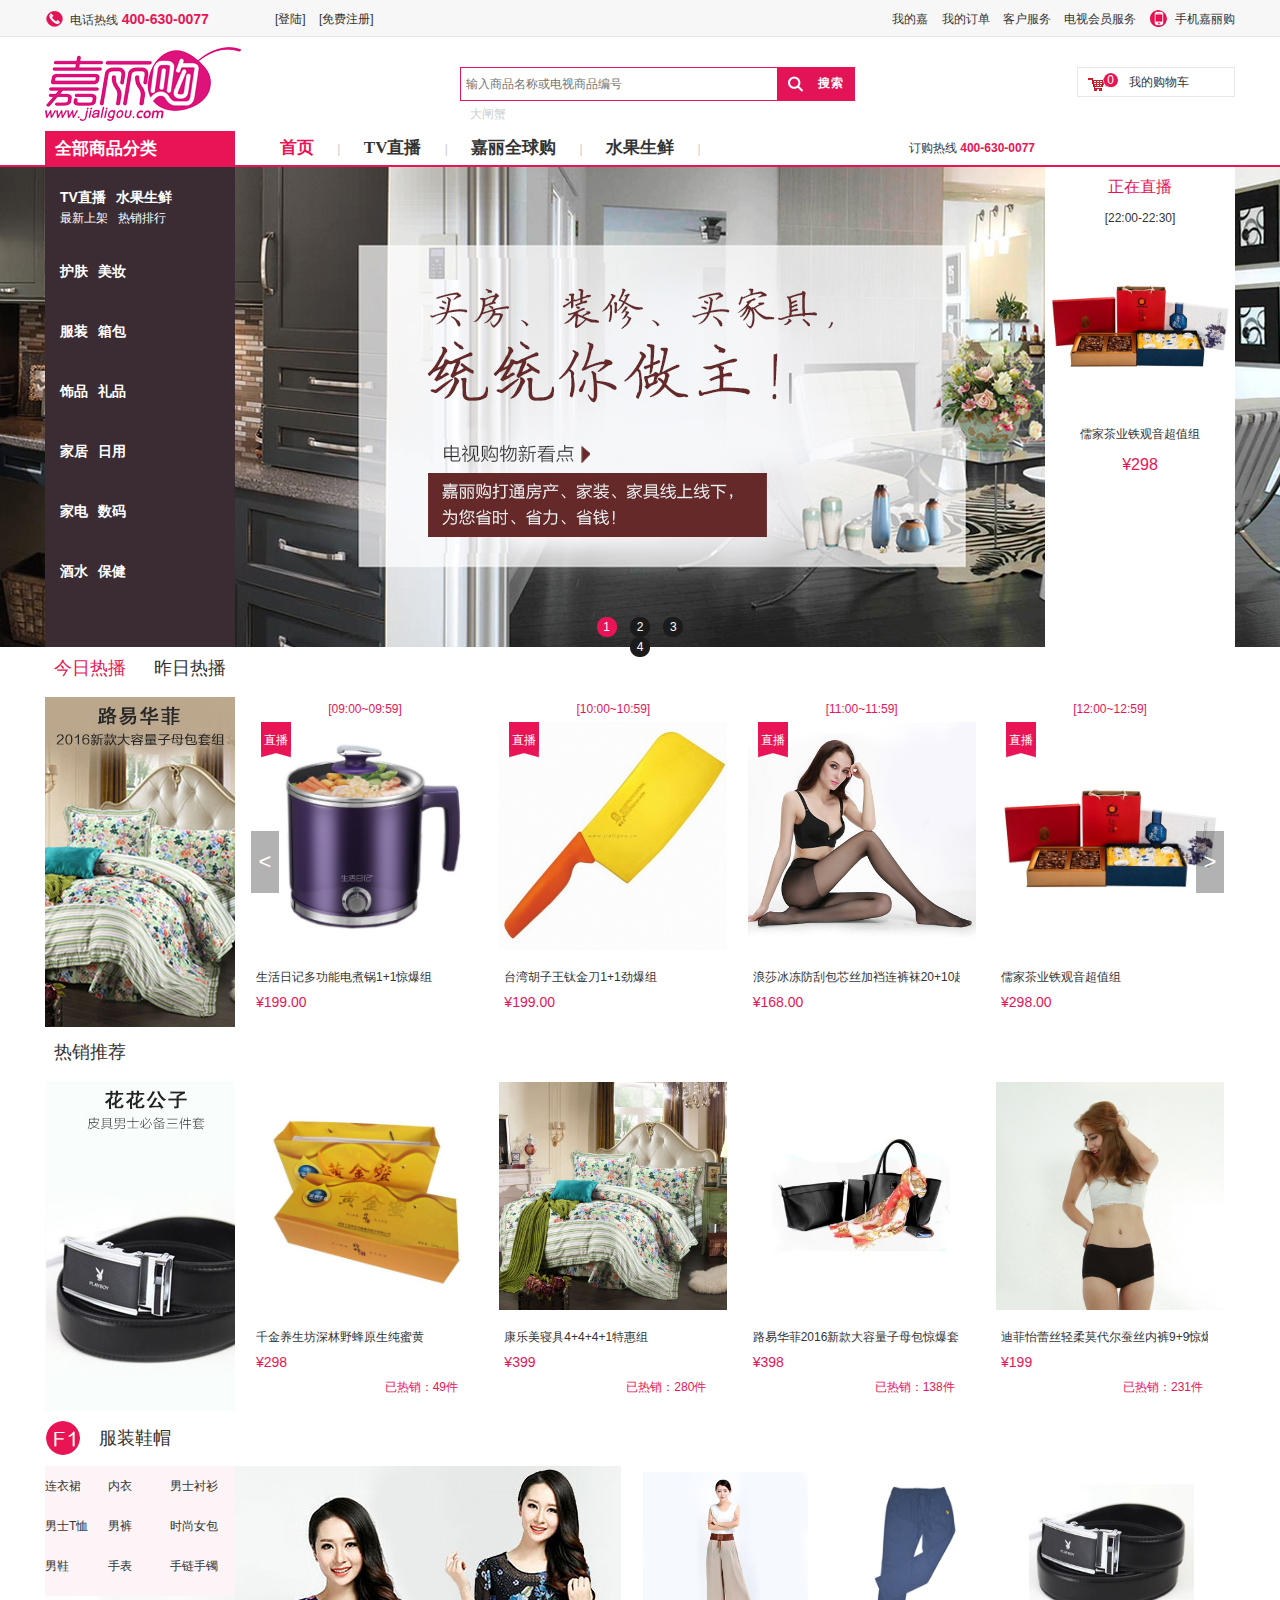
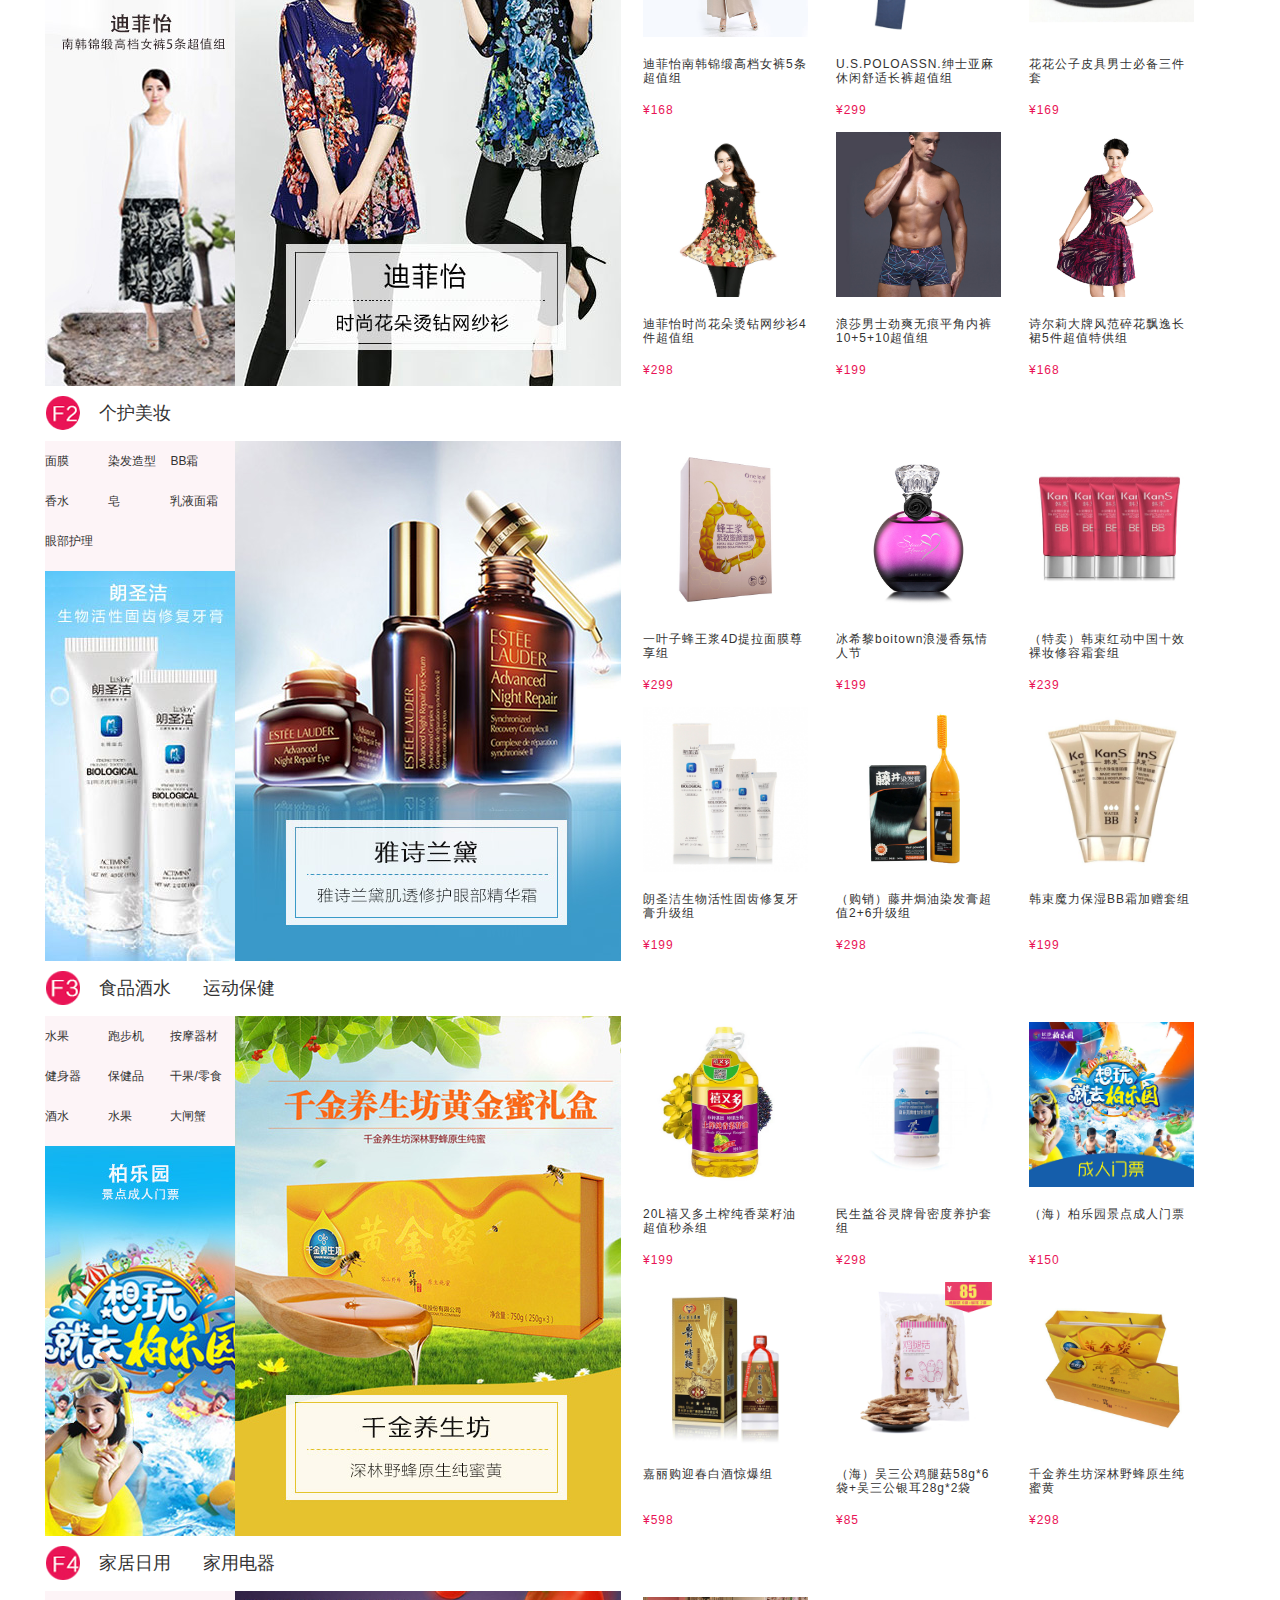
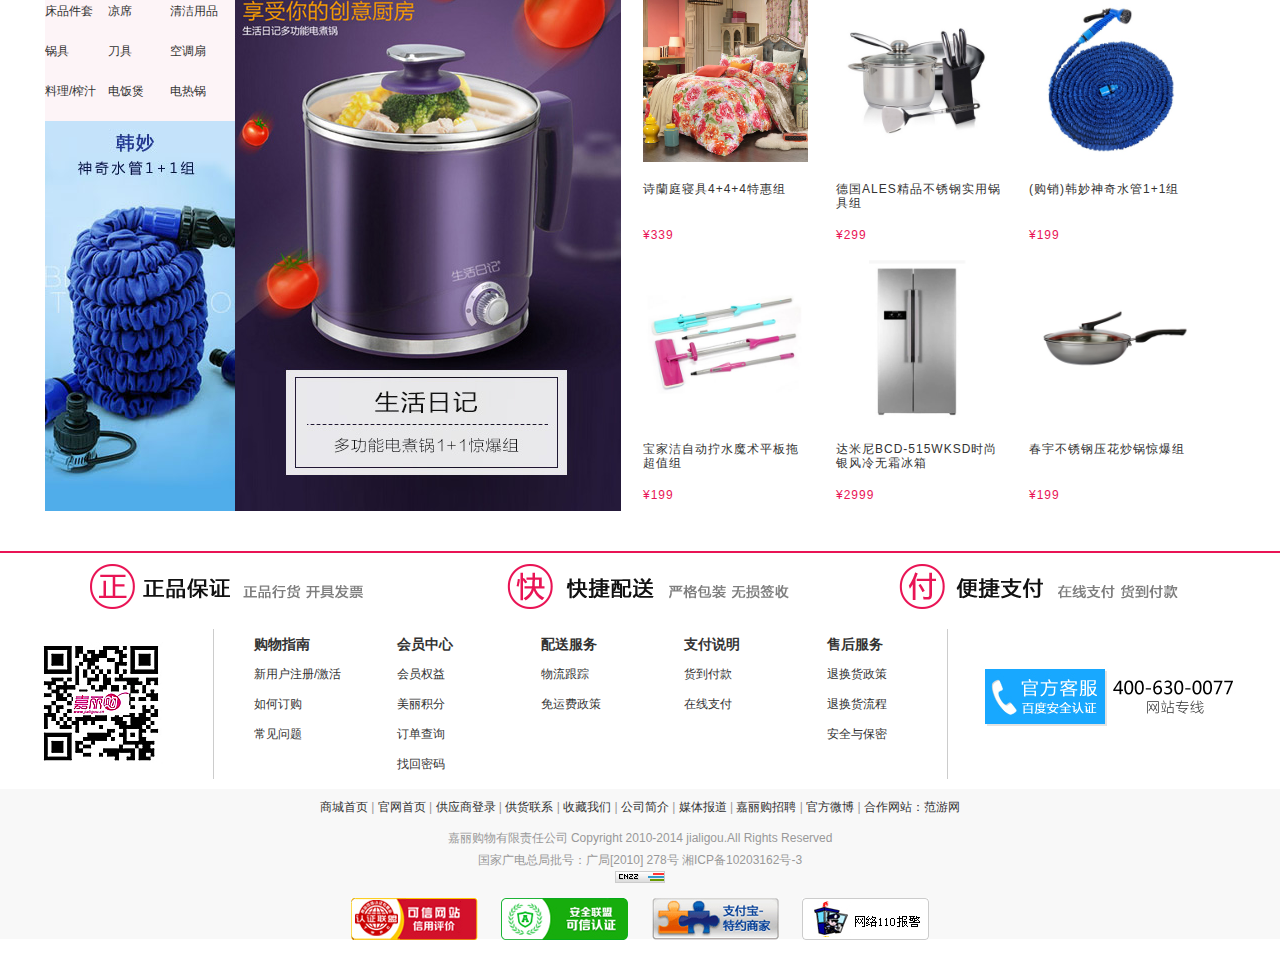
<file: 嘉丽购/index.html>
<!DOCTYPE html>
<html>
<head lang="en">
    <meta charset="UTF-8">
    <title>嘉丽购(JIALIGOU.COM)-嘉丽购-嘉丽购电视购物官网-全国首家女性购物频道-嘉丽购全球购,海外直采,正品保障.</title>
    <link rel="stylesheet" href="css/index.css"/>
    <link rel="stylesheet" href="css/function.css"/>
    <script src="js/jquery-1.12.4.js"></script>
    <script src="js/jssor.slider-21.1.5.mini.js"></script>
    <script src="js/index.js"></script>
    <script src="js/swiper-3.3.1.jquery.min.js"></script>
    <script src="js/banner-jssor.js"></script>
</head>
<body>
<div class="mobile-body">
    <!--头部-->
    <div class="g-head">
        <!--头部导航-->
        <div class="m-nav">
            <div class="m-nav-content f-padding1 f-ta1">
                <!--头部导航电话热线-->
                <div class="TEL-info f-fl">
                    <p>
                        <i></i>
                        电话热线
                        <span>400-630-0077</span>
                    </p>
                </div>
                <!--头部导航登录注册-->
                <p class="login-info f-fl">
<span class="f-margin-right10">
<a href="javascript:;">[登陆]</a>
</span>
<span>
<a href="javascript:;">[免费注册]</a>
</span>
                </p>
                <!--头部导航客户服务-->
                <div class="f-fr">
                    <p class="s-info f-margin-right10">
<span class="f-margin-right10">
<a href="javascript:;">我的嘉</a>
</span>
<span>
<a href="javascript:;">我的订单</a>
</span>
                    </p>

                    <p class="service-info f-margin-right10">
<span class="f-margin-right10">
<a href="javascript:;">客户服务</a>
</span>
<span>
<a href="javascript:;">电视会员服务</a>
</span>
                    </p>

                    <p class="mobile-jialigou">
                        <i></i>
                        <a href="javascript:;" target="_blank">手机嘉丽购</a>
                    </p>
                </div>
            </div>
        </div>
        <div class="f-clear"></div>
        <!--logo、搜索及购物车-->
        <div class="m-search">     <!--f-pr作用-->
            <!--logo图标-->
            <h1 class="logo f-fl">
                <a href="javascript:;">
                    <img src="images/ladygood.png" alt="嘉丽购" title="Logo"/>
                </a>
            </h1>
            <!--搜索框-->
            <div class="search f-fl">
                <form id="search-form" action="" method="get">
                    <div>
                        <input type="text" placeholder="输入商品名称或电视商品编号" title="请输入搜索文字"/>
                        <button>
                            <i></i>
                            搜索
                        </button>
                    </div>
                </form>
                <ul class="search-list">
                    <li>
                        <a href="javascript:;">大闸蟹</a>
                    </li>
                </ul>
            </div>
            <!--购物车-->
            <div class="shop-car-body f-fr">
                <a href="javascript:;">
<span class="shop-car-icon f-fl">
<i id="shop-car-num">0</i>
</span>
                    <span class="f-fl" style="height: 28px;">我的购物车</span>
                </a>
            </div>
        </div>
    </div>

    <!--内容区-->
    <div class="g-content">
        <!--banner及导航栏-->
        <div class="g-banner-nav">
            <!--横向导航-->
            <div class="m-main-nav">
                <ul class="j-nav-page">
                    <li><a class="j-tv-nav-highlight" href="javascript:;">首页</a></li>
                    <li class="gray">|</li>
                    <li><a href="javascript:;">TV直播</a></li>
                    <li class="gray">|</li>
                    <li><a href="javascript:;">嘉丽全球购</a></li>
                    <li class="gray">|</li>
                    <li><a href="javascript:;">水果生鲜</a></li>
                    <li class="gray">|</li>
                    <li class="f-fr">
                        订购热线
                        <span>400-630-0077</span>
                    </li>
                </ul>
            </div>
            <!--banner、商品列表及直播预告-->
            <div class="m-main-banner">
                <!--banner轮播图-->
                <div class="j-slider-banner">
                    <ul>
                        <li class="show" style="background:url(images/banner1.jpg) center;"><a href="javascript:;"></a>
                        </li>
                        <li style="background:url(images/banner2.jpg) center;"><a href="javascript:;"></a></li>
                        <li style="background:url(images/banner3.jpg) center;"><a href="javascript:;"></a></li>
                        <li style="background:url(images/banner4.jpg) center;"><a href="javascript:;"></a></li>
                    </ul>
                    <ol>
                        <li class="s-slider-red">1</li>
                        <li>2</li>
                        <li>3</li>
                        <li>4</li>
                    </ol>
                </div>
                <div class="category-container">
                    <div class="category-nav f-fl">
                        <h2>全部商品分类</h2>
                        <!--第一行-->
                        <div class="m-category-nav-info">
                            <!--商品分类导航-->
                            <div class="category-main f-margin-top10">
                                <h3 class="category-nav-title">
                                    <a href="javascript:;">TV直播</a><a href="Javascript:;">水果生鲜</a>
                                </h3>

                                <div class="category-detail">
                                    <a href="javascript:;">最新上架</a><a href="Javascript:;">热销排行</a>
                                </div>
                            </div>
                            <!--商品二级导航-->
                            <!--<div class="category-subnav">-->

                            <!--</div>-->
                        </div>
                        <!--第二行-->
                        <div class="m-category-nav-info">
                            <!--商品分类导航-->
                            <div class="category-main">
                                <h3 class="category-nav-title">
                                    <a href="javascript:;">护肤</a><a href="Javascript:;">美妆</a>
                                </h3>

                                <div class="category-detail">

                                </div>
                            </div>
                            <!--商品二级导航-->
                            <div class="category-subnav f-dn">
                                <dl>
                                    <dt>
                                        <a href="javascript:;">面部护理</a>
                                        <span>&gt;</span>
                                    </dt>
                                    <dd>
                                        <a href="javascript:;">洁面乳</a>
                                        <a href="javascript:;">爽肤水</a>
                                        <a href="javascript:;">精华露</a>
                                        <a href="javascript:;">乳液/面霜</a>
                                        <a href="javascript:;">眼部护理</a>
                                        <a href="javascript:;">护肤套组</a>
                                        <a href="javascript:;">男士专区</a>
                                        <a href="javascript:;">面膜</a>
                                    </dd>
                                    <div class="f-clr"></div>
                                </dl>
                                <dl>
                                    <dt>
                                        <a href="javascript:;">全身护理</a>
                                        <span>&gt;</span>
                                    </dt>
                                    <dd>
                                        <a href="javascript:;">洗发护发</a>
                                        <a href="javascript:;">染发造型</a>
                                        <a href="javascript:;">沐浴</a>
                                        <a href="javascript:;">洗护套餐</a>
                                        <a href="javascript:;">脱毛</a>
                                        <a href="javascript:;">身体乳</a>
                                    </dd>
                                    <div class="f-clr"></div>
                                </dl>
                                <dl>
                                    <dt>
                                        <a href="javascript:;">女性护理</a>
                                        <span>&gt;</span>
                                    </dt>
                                    <dd>
                                        <a href="javascript:;">洗液</a>
                                        <a href="javascript:;"></a>
                                        <a href="javascript:;"></a>
                                        <a href="javascript:;"></a>
                                        <a href="javascript:;"></a>
                                        <a href="javascript:;"></a>
                                    </dd>
                                    <div class="f-clr"></div>
                                </dl>
                                <dl>
                                    <dt>
                                        <a href="javascript:;">美容工具</a>
                                        <span>&gt;</span>
                                    </dt>
                                    <dd>
                                        <a href="javascript:;">剃须刀</a>
                                        <a href="javascript:;">脱毛器</a>
                                        <a href="javascript:;">掏耳器</a>
                                        <a href="javascript:;">湿巾</a>
                                        <a href="javascript:;"></a>
                                        <a href="javascript:;"></a>
                                    </dd>
                                    <div class="f-clr"></div>
                                </dl>
                                <dl>
                                    <dt>
                                        <a href="javascript:;">化妆用品</a>
                                        <span>&gt;</span>
                                    </dt>
                                    <dd>
                                        <a href="javascript:;">防晒隔离</a>
                                        <a href="javascript:;">BB霜</a>
                                        <a href="javascript:;">香水</a>
                                        <a href="javascript:;">彩妆套装</a>
                                        <a href="javascript:;">美容美发</a>
                                        <a href="javascript:;">卸妆用品</a>
                                        <a href="javascript:;">睫毛膏</a>
                                        <a href="javascript:;">粉底散粉</a>
                                        <a href="javascript:;">皂</a>
                                    </dd>
                                    <div class="f-clr"></div>
                                </dl>
                            </div>
                        </div>
                        <!--第三行-->
                        <div class="m-category-nav-info">
                            <!--商品分类导航-->
                            <div class="category-main">
                                <h3 class="category-nav-title">
                                    <a href="javascript:;">服装</a><a href="Javascript:;">箱包</a>
                                </h3>

                                <div class="category-detail">

                                </div>
                            </div>
                            <!--商品二级导航-->
                            <div class="category-subnav f-dn">
                                <dl>
                                    <dt>
                                        <a href="javascript:;">内衣</a>
                                        <span>&gt;</span>
                                    </dt>
                                    <dd>
                                        <a href="javascript:;">文胸</a>
                                        <a href="javascript:;">塑身</a>
                                        <a href="javascript:;">精华露</a>
                                        <a href="javascript:;">睡衣</a>
                                        <a href="javascript:;">家居服</a>
                                        <a href="javascript:;">袜子</a>
                                        <a href="javascript:;">套装</a>
                                        <a href="javascript:;">内裤</a>
                                    </dd>
                                    <div class="f-clr"></div>
                                </dl>
                                <dl>
                                    <dt>
                                        <a href="javascript:;">女装</a>
                                        <span>&gt;</span>
                                    </dt>
                                    <dd>
                                        <a href="javascript:;">衬衫</a>
                                        <a href="javascript:;">T恤</a>
                                        <a href="javascript:;">针织</a>
                                        <a href="javascript:;">外套</a>
                                        <a href="javascript:;">羽绒服</a>
                                        <a href="javascript:;">裙子</a>
                                        <a href="javascript:;">女裤</a>
                                    </dd>
                                    <div class="f-clr"></div>
                                </dl>
                                <dl>
                                    <dt>
                                        <a href="javascript:;">男装</a>
                                        <span>&gt;</span>
                                    </dt>
                                    <dd>
                                        <a href="javascript:;">衬衫</a>
                                        <a href="javascript:;">T恤</a>
                                        <a href="javascript:;">针织</a>
                                        <a href="javascript:;">外套</a>
                                        <a href="javascript:;">羽绒服</a>
                                        <a href="javascript:;">男裤</a>
                                    </dd>
                                    <div class="f-clr"></div>
                                </dl>
                                <dl>
                                    <dt>
                                        <a href="javascript:;">配饰</a>
                                        <span>&gt;</span>
                                    </dt>
                                    <dd>
                                        <a href="javascript:;">眼镜</a>
                                        <a href="javascript:;">围巾</a>
                                        <a href="javascript:;">衣着配饰</a>
                                        <a href="javascript:;">皮带</a>
                                        <a href="javascript:;"></a>
                                        <a href="javascript:;"></a>
                                    </dd>
                                    <div class="f-clr"></div>
                                </dl>
                                <dl>
                                    <dt>
                                        <a href="javascript:;">男鞋</a>
                                        <span>&gt;</span>
                                    </dt>
                                    <dd>
                                        <a href="javascript:;">皮鞋</a>
                                        <a href="javascript:;">休闲鞋</a>
                                        <a href="javascript:;">凉鞋/沙滩鞋</a>
                                        <a href="javascript:;"></a>
                                        <a href="javascript:;"></a>
                                        <a href="javascript:;"></a>
                                    </dd>
                                    <div class="f-clr"></div>
                                </dl>
                                <dl>
                                    <dt>
                                        <a href="javascript:;">女鞋</a>
                                        <span>&gt;</span>
                                    </dt>
                                    <dd>
                                        <a href="javascript:;">单鞋</a>
                                        <a href="javascript:;">休闲鞋</a>
                                        <a href="javascript:;">靴子</a>
                                        <a href="javascript:;"></a>
                                        <a href="javascript:;"></a>
                                        <a href="javascript:;"></a>
                                    </dd>
                                    <div class="f-clr"></div>
                                </dl>
                                <dl>
                                    <dt>
                                        <a href="javascript:;">潮流包</a>
                                        <span>&gt;</span>
                                    </dt>
                                    <dd>
                                        <a href="javascript:;">手拿包</a>
                                        <a href="javascript:;">单肩包</a>
                                        <a href="javascript:;">双肩包</a>
                                        <a href="javascript:;">手提包</a>
                                        <a href="javascript:;">斜挎包</a>
                                        <a href="javascript:;">套组</a>
                                    </dd>
                                    <div class="f-clr"></div>
                                </dl>
                                <dl>
                                    <dt>
                                        <a href="javascript:;">功能箱包</a>
                                        <span>&gt;</span>
                                    </dt>
                                    <dd>
                                        <a href="javascript:;">拉杆箱</a>
                                        <a href="javascript:;">钱包</a>
                                        <a href="javascript:;"></a>
                                        <a href="javascript:;"></a>
                                        <a href="javascript:;"></a>
                                        <a href="javascript:;"></a>
                                    </dd>
                                    <div class="f-clr"></div>
                                </dl>
                                <dl>
                                    <dt>
                                        <a href="javascript:;">流行手表</a>
                                        <span>&gt;</span>
                                    </dt>
                                    <dd>
                                        <a href="javascript:;"></a>
                                        <a href="javascript:;"></a>
                                        <a href="javascript:;"></a>
                                        <a href="javascript:;"></a>
                                        <a href="javascript:;"></a>
                                        <a href="javascript:;"></a>
                                    </dd>
                                    <div class="f-clr"></div>
                                </dl>
                                <dl>
                                    <dt>
                                        <a href="javascript:;">运动服</a>
                                        <span>&gt;</span>
                                    </dt>
                                    <dd>
                                        <a href="javascript:;"></a>
                                        <a href="javascript:;"></a>
                                        <a href="javascript:;"></a>
                                        <a href="javascript:;"></a>
                                        <a href="javascript:;"></a>
                                        <a href="javascript:;"></a>
                                    </dd>
                                    <div class="f-clr"></div>
                                </dl>
                            </div>
                        </div>
                        <!--第四行-->
                        <div class="m-category-nav-info">
                            <!--商品分类导航-->
                            <div class="category-main">
                                <h3 class="category-nav-title">
                                    <a href="javascript:;">饰品</a><a href="Javascript:;">礼品</a>
                                </h3>

                                <div class="category-detail">

                                </div>
                            </div>
                            <!--商品二级导航-->
                            <div class="category-subnav f-dn">
                                <dl>
                                    <dt>
                                        <a href="javascript:;">项链吊坠</a>
                                        <span>&gt;</span>
                                    </dt>
                                    <dd>
                                        <a href="javascript:;"></a>
                                        <a href="javascript:;"></a>
                                        <a href="javascript:;"></a>
                                        <a href="javascript:;"></a>
                                        <a href="javascript:;"></a>
                                        <a href="javascript:;"></a>
                                    </dd>
                                    <div class="f-clr"></div>
                                </dl>
                                <dl>
                                    <dt>
                                        <a href="javascript:;">手链手镯</a>
                                        <span>&gt;</span>
                                    </dt>
                                    <dd>
                                        <a href="javascript:;"></a>
                                        <a href="javascript:;"></a>
                                        <a href="javascript:;"></a>
                                        <a href="javascript:;"></a>
                                        <a href="javascript:;"></a>
                                        <a href="javascript:;"></a>
                                    </dd>
                                    <div class="f-clr"></div>
                                </dl>
                                <dl>
                                    <dt>
                                        <a href="javascript:;">戒指</a>
                                        <span>&gt;</span>
                                    </dt>
                                    <dd>
                                        <a href="javascript:;"></a>
                                        <a href="javascript:;"></a>
                                        <a href="javascript:;"></a>
                                        <a href="javascript:;"></a>
                                        <a href="javascript:;"></a>
                                        <a href="javascript:;"></a>
                                    </dd>
                                    <div class="f-clr"></div>
                                </dl>
                                <dl>
                                    <dt>
                                        <a href="javascript:;">耳环</a>
                                        <span>&gt;</span>
                                    </dt>
                                    <dd>
                                        <a href="javascript:;"></a>
                                        <a href="javascript:;"></a>
                                        <a href="javascript:;"></a>
                                        <a href="javascript:;"></a>
                                        <a href="javascript:;"></a>
                                        <a href="javascript:;"></a>
                                    </dd>
                                    <div class="f-clr"></div>
                                </dl>
                                <dl>
                                    <dt>
                                        <a href="javascript:;">套组</a>
                                        <span>&gt;</span>
                                    </dt>
                                    <dd>
                                        <a href="javascript:;"></a>
                                        <a href="javascript:;"></a>
                                        <a href="javascript:;"></a>
                                        <a href="javascript:;"></a>
                                        <a href="javascript:;"></a>
                                        <a href="javascript:;"></a>
                                    </dd>
                                    <div class="f-clr"></div>
                                </dl>
                                <dl>
                                    <dt>
                                        <a href="javascript:;">工艺品</a>
                                        <span>&gt;</span>
                                    </dt>
                                    <dd>
                                        <a href="javascript:;"></a>
                                        <a href="javascript:;"></a>
                                        <a href="javascript:;"></a>
                                        <a href="javascript:;"></a>
                                        <a href="javascript:;"></a>
                                        <a href="javascript:;"></a>
                                    </dd>
                                    <div class="f-clr"></div>
                                </dl>
                                <dl>
                                    <dt>
                                        <a href="javascript:;">发夹</a>
                                        <span>&gt;</span>
                                    </dt>
                                    <dd>
                                        <a href="javascript:;"></a>
                                        <a href="javascript:;"></a>
                                        <a href="javascript:;"></a>
                                        <a href="javascript:;"></a>
                                        <a href="javascript:;"></a>
                                        <a href="javascript:;"></a>
                                    </dd>
                                    <div class="f-clr"></div>
                                </dl>
                                <dl>
                                    <dt>
                                        <a href="javascript:;">胸针</a>
                                        <span>&gt;</span>
                                    </dt>
                                    <dd>
                                        <a href="javascript:;"></a>
                                        <a href="javascript:;"></a>
                                        <a href="javascript:;"></a>
                                        <a href="javascript:;"></a>
                                        <a href="javascript:;"></a>
                                        <a href="javascript:;"></a>
                                    </dd>
                                    <div class="f-clr"></div>
                                </dl>
                                <dl>
                                    <dt>
                                        <a href="javascript:;">钥匙扣</a>
                                        <span>&gt;</span>
                                    </dt>
                                    <dd>
                                        <a href="javascript:;"></a>
                                        <a href="javascript:;"></a>
                                        <a href="javascript:;"></a>
                                        <a href="javascript:;"></a>
                                        <a href="javascript:;"></a>
                                        <a href="javascript:;"></a>
                                    </dd>
                                    <div class="f-clr"></div>
                                </dl>
                            </div>
                        </div>
                        <!--第五行-->
                        <div class="m-category-nav-info">
                            <!--商品分类导航-->
                            <div class="category-main">
                                <h3 class="category-nav-title">
                                    <a href="javascript:;">家居</a><a href="Javascript:;">日用</a>
                                </h3>

                                <div class="category-detail">

                                </div>
                            </div>
                            <!--商品二级导航-->
                            <div class="category-subnav f-dn">
                                <dl>
                                    <dt>
                                        <a href="javascript:;">家纺</a>
                                        <span>&gt;</span>
                                    </dt>
                                    <dd>
                                        <a href="javascript:;">床品件套</a>
                                        <a href="javascript:;">被子/枕芯</a>
                                        <a href="javascript:;">凉席</a>
                                        <a href="javascript:;">电热毯</a>
                                        <a href="javascript:;"></a>
                                        <a href="javascript:;"></a>
                                    </dd>
                                    <div class="f-clr"></div>
                                </dl>
                                <dl>
                                    <dt>
                                        <a href="javascript:;">生活用品</a>
                                        <span>&gt;</span>
                                    </dt>
                                    <dd>
                                        <a href="javascript:;">晒衣架</a>
                                        <a href="javascript:;">收纳用品</a>
                                        <a href="javascript:;">清洁用品</a>
                                        <a href="javascript:;">安全套</a>
                                        <a href="javascript:;">雨伞</a>
                                        <a href="javascript:;">杯子</a>
                                        <a href="javascript:;"></a>
                                    </dd>
                                    <div class="f-clr"></div>
                                </dl>
                                <dl>
                                    <dt>
                                        <a href="javascript:;">厨房日用</a>
                                        <span>&gt;</span>
                                    </dt>
                                    <dd>
                                        <a href="javascript:;">锅具</a>
                                        <a href="javascript:;">餐具</a>
                                        <a href="javascript:;">刀具</a>
                                        <a href="javascript:;"></a>
                                        <a href="javascript:;"></a>
                                        <a href="javascript:;"></a>
                                    </dd>
                                    <div class="f-clr"></div>
                                </dl>
                                <dl>
                                    <dt>
                                        <a href="javascript:;">家居生活</a>
                                        <span>&gt;</span>
                                    </dt>
                                    <dd>
                                        <a href="javascript:;">礼品</a>
                                        <a href="javascript:;">麻将机</a>
                                        <a href="javascript:;">空气床</a>
                                        <a href="javascript:;">母婴用品</a>
                                        <a href="javascript:;"></a>
                                        <a href="javascript:;"></a>
                                    </dd>
                                    <div class="f-clr"></div>
                                </dl>
                            </div>
                        </div>
                        <!--第六行-->
                        <div class="m-category-nav-info">
                            <!--商品分类导航-->
                            <div class="category-main">
                                <h3 class="category-nav-title">
                                    <a href="javascript:;">家电</a><a href="Javascript:;">数码</a>
                                </h3>

                                <div class="category-detail">

                                </div>
                            </div>
                            <!--商品二级导航-->
                            <div class="category-subnav f-dn">
                                <dl>
                                    <dt>
                                        <a href="javascript:;">电脑整机</a>
                                        <span>&gt;</span>
                                    </dt>
                                    <dd>
                                        <a href="javascript:;">台式</a>
                                        <a href="javascript:;">笔记本</a>
                                        <a href="javascript:;">平板电脑</a>
                                        <a href="javascript:;"></a>
                                        <a href="javascript:;"></a>
                                    </dd>
                                    <div class="f-clr"></div>
                                </dl>
                                <dl>
                                    <dt>
                                        <a href="javascript:;">手机</a>
                                        <span>&gt;</span>
                                    </dt>
                                    <dd>
                                        <a href="javascript:;">三星</a>
                                        <a href="javascript:;">苹果</a>
                                        <a href="javascript:;">华为</a>
                                        <a href="javascript:;">小米</a>
                                        <a href="javascript:;">OPPO</a>
                                        <a href="javascript:;">VIVO</a>
                                        <a href="javascript:;">锤子</a>
                                    </dd>
                                    <div class="f-clr"></div>
                                </dl>
                                <dl>
                                    <dt>
                                        <a href="javascript:;">数码摄像</a>
                                        <span>&gt;</span>
                                    </dt>
                                    <dd>
                                        <a href="javascript:;">数码相机</a>
                                        <a href="javascript:;">单反相机</a>
                                        <a href="javascript:;">数码摄像机</a>
                                        <a href="javascript:;">导航仪</a>
                                        <a href="javascript:;"></a>
                                        <a href="javascript:;"></a>
                                    </dd>
                                    <div class="f-clr"></div>
                                </dl>
                                <dl>
                                    <dt>
                                        <a href="javascript:;">家电</a>
                                        <span>&gt;</span>
                                    </dt>
                                    <dd>
                                        <a href="javascript:;">空调</a>
                                        <a href="javascript:;">平板电视</a>
                                        <a href="javascript:;">冰箱</a>
                                        <a href="javascript:;">洗衣机</a>
                                        <a href="javascript:;">烟机/灶具</a>
                                        <a href="javascript:;"></a>
                                    </dd>
                                    <div class="f-clr"></div>
                                </dl>
                                <dl>
                                    <dt>
                                        <a href="javascript:;">家具电器</a>
                                        <span>&gt;</span>
                                    </dt>
                                    <dd>
                                        <a href="javascript:;">取暖器</a>
                                        <a href="javascript:;">电风扇</a>
                                        <a href="javascript:;">吸尘机</a>
                                        <a href="javascript:;">挂烫机</a>
                                        <a href="javascript:;">干衣机</a>
                                        <a href="javascript:;">吹风机</a>
                                        <a href="javascript:;">饮水机</a>
                                        <a href="javascript:;">空调扇</a>
                                        <a href="javascript:;">清洁机</a>
                                        <a href="javascript:;">足浴器</a>
                                    </dd>
                                    <div class="f-clr"></div>
                                </dl>
                                <dl>
                                    <dt>
                                        <a href="javascript:;">厨房电器</a>
                                        <span>&gt;</span>
                                    </dt>
                                    <dd>
                                        <a href="javascript:;">料理/榨汁</a>
                                        <a href="javascript:;">豆浆机</a>
                                        <a href="javascript:;">电饭煲</a>
                                        <a href="javascript:;">电压力锅</a>
                                        <a href="javascript:;">微波炉</a>
                                        <a href="javascript:;">电磁炉</a>
                                        <a href="javascript:;">电水壶</a>
                                        <a href="javascript:;">电热锅</a>
                                        <a href="javascript:;">烤箱</a>
                                    </dd>
                                    <div class="f-clr"></div>
                                </dl>
                                <dl>
                                    <dt>
                                        <a href="javascript:;">五金电器</a>
                                        <span>&gt;</span>
                                    </dt>
                                    <dd>
                                        <a href="javascript:;">水槽</a>
                                        <a href="javascript:;">水龙头</a>
                                        <a href="javascript:;">灯具</a>
                                        <a href="javascript:;"></a>
                                        <a href="javascript:;"></a>
                                        <a href="javascript:;"></a>
                                    </dd>
                                    <div class="f-clr"></div>
                                </dl>
                            </div>
                        </div>
                        <!--第七行-->
                        <div class="m-category-nav-info">
                            <!--商品分类导航-->
                            <div class="category-main">
                                <h3 class="category-nav-title">
                                    <a href="javascript:;">酒水</a><a href="Javascript:;">保健</a>
                                </h3>

                                <div class="category-detail">

                                </div>
                            </div>
                            <!--商品二级导航-->
                            <div class="category-subnav f-dn">
                                <dl>
                                    <dt>
                                        <a href="javascript:;">健身器材</a>
                                        <span>&gt;</span>
                                    </dt>
                                    <dd>
                                        <a href="javascript:;">跑步机</a>
                                        <a href="javascript:;">按摩器材</a>
                                        <a href="javascript:;">健身机</a>
                                        <a href="javascript:;">球类器械</a>
                                    </dd>
                                    <div class="f-clr"></div>
                                </dl>
                                <dl>
                                    <dt>
                                        <a href="javascript:;">营养保健</a>
                                        <span>&gt;</span>
                                    </dt>
                                    <dd>
                                        <a href="javascript:;">保健品</a>
                                        <a href="javascript:;">干果/零食</a>
                                        <a href="javascript:;">酒水</a>
                                    </dd>
                                    <div class="f-clr"></div>
                                </dl>
                                <dl>
                                    <dt>
                                        <a href="javascript:;">母婴用品</a>
                                        <span>&gt;</span>
                                    </dt>
                                    <dd>
                                        <a href="javascript:;">奶粉</a>
                                        <a href="javascript:;">寝具服饰</a>
                                        <a href="javascript:;">喂哺用品</a>
                                        <a href="javascript:;">玩具乐器</a>
                                        <a href="javascript:;">妈妈专区</a>
                                        <a href="javascript:;">营养辅食</a>
                                        <a href="javascript:;">尿裤湿巾</a>
                                        <a href="javascript:;">洗护用品</a>
                                        <a href="javascript:;">童车童床</a>
                                    </dd>
                                    <div class="f-clr"></div>
                                </dl>
                                <dl>
                                    <dt>
                                        <a href="javascript:;">保险</a>
                                        <span>&gt;</span>
                                    </dt>
                                    <dd>
                                        <a href="javascript:;"></a>
                                        <a href="javascript:;"></a>
                                        <a href="javascript:;"></a>
                                        <a href="javascript:;"></a>
                                        <a href="javascript:;"></a>
                                        <a href="javascript:;"></a>
                                    </dd>
                                    <div class="f-clr"></div>
                                </dl>
                                <dl>
                                    <dt>
                                        <a href="javascript:;">旅游</a>
                                        <span>&gt;</span>
                                    </dt>
                                    <dd>
                                        <a href="javascript:;">国内旅游</a>
                                        <a href="javascript:;">国外旅游</a>
                                        <a href="javascript:;"></a>
                                        <a href="javascript:;"></a>
                                        <a href="javascript:;"></a>
                                        <a href="javascript:;"></a>
                                    </dd>
                                    <div class="f-clr"></div>
                                </dl>
                                <dl>
                                    <dt>
                                        <a href="javascript:;">票务</a>
                                        <span>&gt;</span>
                                    </dt>
                                    <dd>
                                        <a href="javascript:;">减肥产品</a>
                                        <a href="javascript:;">汽车</a>
                                        <a href="javascript:;"></a>
                                        <a href="javascript:;"></a>
                                        <a href="javascript:;"></a>
                                        <a href="javascript:;"></a>
                                    </dd>
                                    <div class="f-clr"></div>
                                </dl>
                            </div>
                        </div>
                    </div>
                    <div class="category-id f-fr">
                        <div class="m-id-top">
                            <p>正在直播</p>
                            <span>[22:00-22:30]</span>
                            <a href="javascript:;">
                                <img width="190" src="images/category-id.jpg" alt=""/>
                            </a>
                            <span><a href="javascript:;">儒家茶业铁观音超值组</a></span>

                            <p>¥298</p>
                        </div>
                        <div class="m-id-bottom">

                        </div>
                    </div>
                </div>
            </div>
        </div>

        <!--tv热播-->
        <div class="g-tv-live">
            <div class="m-tv-live" id="slider1_container">
                <div class="tv-nav">
                    <ul>
                        <li class="j-today f-margin-right10 f-fl j-tv-nav-highlight">今日热播</li>
                        <li class="j-last f-fr">昨日热播</li>
                    </ul>
                    <a href="javascript:;">
                        <img src="images/tv-live-nav.jpg" alt=""/>
                    </a>
                </div>
                <ul u="slides" class="s-tv-live today-live">
                    <div class="j-div">
                        <li>
                            <span>[09:00~09:59]</span>
                            <div class="f-pr">
                                <i>直播</i>
                                <a href="javascript:;"><img src="images/hot/hot1 (1).jpg"/></a>
                            </div>
                            <div class="f-pa">
                                <p>
                                    <a href="javascript:;">生活日记多功能电煮锅1+1惊爆组</a>
                                </p>
                                <p>¥199.00</p>
                            </div>
                        </li>
                        <li>
                            <span>[10:00~10:59]</span>
                            <div class="f-pr">
                                <i>直播</i>
                                <a href="javascript:;"><img src="images/hot/hot1 (2).jpg"/></a>
                            </div>
                            <div class="f-pa">
                                <p>
                                    <a href="javascript:;">台湾胡子王钛金刀1+1劲爆组</a>
                                </p>
                                <p>¥199.00</p>
                            </div>
                        </li>
                        <li>
                            <span>[11:00~11:59]</span>
                            <div class="f-pr">
                                <i>直播</i>
                                <a href="javascript:;"><img src="images/hot/hot1 (3).jpg"/></a>
                            </div>
                            <div class="f-pa">
                                <p>
                                    <a href="javascript:;">浪莎冰冻防刮包芯丝加裆连裤袜20+10超值组</a>
                                </p>
                                <p>¥168.00</p>
                            </div>
                        </li>
                        <li>
                            <span>[12:00~12:59]</span>
                            <div class="f-pr">
                                <i>直播</i>
                                <a href="javascript:;"><img src="images/hot/hot1 (4).jpg"/></a>
                            </div>
                            <div class="f-pa">
                                <p>
                                    <a href="javascript:;">儒家茶业铁观音超值组</a>
                                </p>
                                <p>¥298.00</p>
                            </div>
                        </li>
                    </div>
                    <div class="j-div">
                        <li>
                            <span>[13:00~13:59]</span>
                            <div class="f-pr">
                                <i>直播</i>
                                <a href="javascript:;"><img src="images/hot/hot2 (1).jpg"/></a>
                            </div>
                            <div class="f-pa">
                                <p>
                                    <a href="javascript:;">诗蘭庭寝具4+4+4特惠组</a>
                                </p>
                                <p>¥329.00</p>
                            </div>
                        </li>
                        <li>
                            <span>[14:00~14:59]</span>
                            <div class="f-pr">
                                <i>直播</i>
                                <a href="javascript:;"><img src="images/hot/hot2 (2).jpg"/></a>
                            </div>
                            <div class="f-pa">
                                <p>
                                    <a href="javascript:;">浪莎完美夏日时尚印花蝙蝠衫5+4超值组</a>
                                </p>
                                <p>¥199.00</p>
                            </div>
                        </li>
                        <li>
                            <span>[15:00~15:59]</span>
                            <div class="f-pr">
                                <i>直播</i>
                                <a href="javascript:;"><img src="images/hot/hot2 (3).jpg"/></a>
                            </div>
                            <div class="f-pa">
                                <p>
                                    <a href="javascript:;">浪莎欧美时尚修身哈伦裤8+10超值特供组</a>
                                </p>
                                <p>¥168.00</p>
                            </div>
                        </li>
                        <li>
                            <span>[16:00~16:59]</span>
                            <div class="f-pr">
                                <i>直播</i>
                                <a href="javascript:;"><img src="images/hot/hot2 (4).jpg"/></a>
                            </div>
                            <div class="f-pa">
                                <p>
                                    <a href="javascript:;">朗圣洁生物活性固齿修复牙膏升级组</a>
                                </p>
                                <p>¥199.00</p>
                            </div>
                        </li>
                    </div>
                    <div class="j-div">
                        <li>
                            <span>[17:00~17:59]</span>
                            <div class="f-pr">
                                <i>直播</i>
                                <a href="javascript:;"><img src="images/hot/hot3 (1).jpg"/></a>
                            </div>
                            <div class="f-pa">
                                <p>
                                    <a href="javascript:;">花花公子皮具男士必备三件套</a>
                                </p>
                                <p>¥169.00</p>
                            </div>
                        </li>
                        <li>
                            <span>[18:00~18:59]</span>
                            <div class="f-pr">
                                <i>直播</i>
                                <a href="javascript:;"><img src="images/hot/hot3 (2).jpg"/></a>
                            </div>
                            <div class="f-pa">
                                <p>
                                    <a href="javascript:;">路易华菲大牌经典款优雅女人包</a>
                                </p>
                                <p>¥298.00</p>
                            </div>
                        </li>
                        <li>
                            <span>[19:00~19:59]</span>
                            <div class="f-pr">
                                <i>直播</i>
                                <a href="javascript:;"><img src="images/hot/hot3 (3).jpg"/></a>
                            </div>
                            <div class="f-pa">
                                <p>
                                    <a href="javascript:;">德国*ALES不锈钢锅具加赠组</a>
                                </p>
                                <p>¥398.00</p>
                            </div>
                        </li>
                        <li>
                            <span>[20:00~20:59]</span>
                            <div class="f-pr">
                                <i>直播</i>
                                <a href="javascript:;"><img src="images/hot/hot3 (4).jpg"/></a>
                            </div>
                            <div class="f-pa">
                                <p>
                                    <a href="javascript:;">儒家茶业铁观音超值组</a>
                                </p>
                                <p>¥298.00</p>
                            </div>
                        </li>
                    </div>
                    <div class="j-div">
                        <li>
                            <span>[21:00~21:59]</span>
                            <div class="f-pr">
                                <i>直播</i>
                                <a href="javascript:;"><img src="images/hot/hot3 (1).jpg"/></a>
                            </div>
                            <div class="f-pa">
                                <p>
                                    <a href="javascript:;">花花公子皮具男士必备三件套</a>
                                </p>
                                <p>¥169.00</p>
                            </div>
                        </li>
                        <li>
                            <span>[22:00~22:59]</span>
                            <div class="f-pr">
                                <i>直播</i>
                                <a href="javascript:;"><img src="images/hot/hot3 (2).jpg"/></a>
                            </div>
                            <div class="f-pa">
                                <p>
                                    <a href="javascript:;">路易华菲大牌经典款优雅女人包</a>
                                </p>
                                <p>¥298.00</p>
                            </div>
                        </li>
                        <li>
                            <span>[23:00~23:59]</span>
                            <div class="f-pr">
                                <i>直播</i>
                                <a href="javascript:;"><img src="images/hot/hot3 (3).jpg"/></a>
                            </div>
                            <div class="f-pa">
                                <p>
                                    <a href="javascript:;">德国*ALES不锈钢锅具加赠组</a>
                                </p>
                                <p>¥398.00</p>
                            </div>
                        </li>
                        <li>
                            <span>[00:00~00:59]</span>
                            <div class="f-pr">
                                <i>直播</i>
                                <a href="javascript:;"><img src="images/hot/hot3 (4).jpg"/></a>
                            </div>
                            <div class="f-pa">
                                <p>
                                    <a href="javascript:;">儒家茶业铁观音超值组</a>
                                </p>
                                <p>¥298.00</p>
                            </div>
                        </li>
                    </div>
                    <a class="tv-live-btn-left" href="javascript:;">&lt;</a>
                    <a class="tv-live-btn-right" href="javascript:;">&gt;</a>
                    <div class="f-clr"></div>
                </ul>
            </div>
        </div>


        <!--热销推荐-->
        <div class="g-tv-hot">
            <div class="g-tv-live">
                <div class="m-tv-live">
                    <div class="tv-nav">
                        <ul>
                            <li class="f-margin-right10 f-fl">热销推荐</li>
                            <li class="f-fr"></li>
                        </ul>
                        <a href="javascript:;">
                            <img src="images/tv-hot-nav.jpg" alt=""/>
                        </a>
                    </div>
                    <ul class="s-tv-live">
                        <li>
                            <a href="javascript:;">
                                <img src="images/hot (1).jpg" alt=""/>
                            </a>

                            <div class="f-pa">
                                <p>
                                    <a href="javascript:;">千金养生坊深林野蜂原生纯蜜黄</a>
                                </p>

                                <p>¥298</p>

                                <p style="text-align: right;font-size:12px;">已热销：49件</p>
                            </div>
                        </li>
                        <li>
                            <a href="javascript:;">
                                <img src="images/hot (2).jpg" alt=""/>
                            </a>

                            <div class="f-pa">
                                <p>
                                    <a href="javascript:;">康乐美寝具4+4+4+1特惠组</a>
                                </p>

                                <p>¥399</p>

                                <p style="text-align: right;font-size:12px;">已热销：280件</p>
                            </div>
                        </li>
                        <li>
                            <a href="javascript:;">
                                <img src="images/hot (3).jpg" alt=""/>
                            </a>

                            <div class="f-pa">
                                <p>
                                    <a href="javascript:;">路易华菲2016新款大容量子母包惊爆套</a>
                                </p>

                                <p>¥398</p>

                                <p style="text-align: right;font-size:12px;">已热销：138件</p>
                            </div>
                        </li>
                        <li>
                            <a href="javascript:;">
                                <img src="images/hot (4).jpg" alt=""/>
                            </a>

                            <div class="f-pa">
                                <p>
                                    <a href="javascript:;">迪菲怡蕾丝轻柔莫代尔蚕丝内裤9+9惊爆组</a>
                                </p>

                                <p>¥199</p>

                                <p style="text-align: right;font-size:12px;">已热销：231件</p>
                            </div>
                        </li>
                    </ul>
                </div>
            </div>
        </div>

        <!--楼层1-->
        <div class="g-floor-f1">
            <div class="m-floor">
                <dl>
                    <dt>
                        <img src="images/floor1.png" alt=""/>
                    </dt>
                    <dd>
                        <a href="javascript:;">服装鞋帽</a>
                    </dd>
                </dl>
                <div class="floor-show f-fl">
                    <div class="floor-show-top">
                        <ul>
                            <li><a href="javascript:;">连衣裙</a><a href="javascript:;">内衣</a><a
                                    href="javascript:;">男士衬衫</a>
                            </li>
                            <li><a href="javascript:;">男士T恤</a><a href="javascript:;">男裤</a><a
                                    href="javascript:;">时尚女包</a>
                            </li>
                            <li><a href="javascript:;">男鞋</a><a href="javascript:;">手表</a><a
                                    href="javascript:;">手链手镯</a></li>
                        </ul>
                    </div>
                    <div class="floor-show-bottom">
                        <a href="javascript:;"><img width="190" height="390" src="images/floor/floor1-show.jpg"/></a>
                    </div>
                </div>
                <div class="floor-container f-fl">
                    <div class="f-fl floor-banner">
                        <a href="javascript:;">
                            <img src="images/floor/floor1 (0).jpg"/>
                        </a>
                    </div>
                    <div class="f-fl m-floor-container">
                        <div class="s-floor-container">
                            <a href="javascript:;">
                                <img src="images/floor/floor1 (1).jpg" alt=""/>
                            </a>

                            <div>
                                <p style="height:36px;"><a href="javascript:;">迪菲怡南韩锦缎高档女裤5条超值组</a></p>

                                <p class="j-tv-nav-highlight">¥168</p>
                            </div>
                        </div>
                        <div class="s-floor-container">
                            <a href="javascript:;">
                                <img src="images/floor/floor1 (4).jpg" alt=""/>
                            </a>

                            <div>
                                <p style="height:36px;"><a href="javascript:;">迪菲怡时尚花朵烫钻网纱衫4件超值组</a></p>

                                <p class="j-tv-nav-highlight">¥298</p>
                            </div>
                        </div>
                    </div>
                    <div class="f-fl m-floor-container">
                        <div class="s-floor-container">
                            <a href="javascript:;">
                                <img src="images/floor/floor1 (2).jpg" alt=""/>
                            </a>

                            <div>
                                <p style="height:36px;"><a href="javascript:;">U.S.POLOASSN.绅士亚麻休闲舒适长裤超值组</a></p>

                                <p class="j-tv-nav-highlight">¥299</p>
                            </div>
                        </div>
                        <div class="s-floor-container">
                            <a href="javascript:;">
                                <img src="images/floor/floor1 (5).jpg" alt=""/>
                            </a>

                            <div>
                                <p style="height:36px;"><a href="javascript:;">浪莎男士劲爽无痕平角内裤10+5+10超值组</a></p>

                                <p class="j-tv-nav-highlight">¥199</p>
                            </div>
                        </div>
                    </div>
                    <div class="f-fl m-floor-container">
                        <div class="s-floor-container">
                            <a href="javascript:;">
                                <img src="images/floor/floor1 (3).jpg" alt=""/>
                            </a>

                            <div>
                                <p style="height:36px;"><a href="javascript:;">花花公子皮具男士必备三件套</a></p>

                                <p class="j-tv-nav-highlight">¥169</p>
                            </div>
                        </div>
                        <div class="s-floor-container">
                            <a href="javascript:;">
                                <img src="images/floor/floor1 (6).jpg" alt=""/>
                            </a>

                            <div>
                                <p style="height:36px;"><a href="javascript:;">诗尔莉大牌风范碎花飘逸长裙5件超值特供组</a></p>

                                <p class="j-tv-nav-highlight">¥168</p>
                            </div>
                        </div>
                    </div>
                </div>
            </div>
        </div>

        <!--楼层2-->
        <div class="g-floor-f2">
            <div class="m-floor">
                <dl>
                    <dt>
                        <img src="images/floor2.png" alt=""/>
                    </dt>
                    <dd>
                        <a href="javascript:;">个护美妆</a>
                    </dd>
                </dl>
                <div class="floor-show f-fl">
                    <div class="floor-show-top">
                        <ul>
                            <li><a href="javascript:;">面膜</a><a href="javascript:;">染发造型</a><a
                                    href="javascript:;">BB霜</a>
                            </li>
                            <li><a href="javascript:;">香水</a><a href="javascript:;">皂</a><a
                                    href="javascript:;">乳液面霜</a>
                            </li>
                            <li><a href="javascript:;">眼部护理</a><a href="javascript:;"></a><a
                                    href="javascript:;"></a></li>
                        </ul>
                    </div>
                    <div class="floor-show-bottom">
                        <a href="javascript:;"><img width="190" height="390" src="images/floor/floor2-show.jpg"/></a>
                    </div>
                </div>
                <div class="floor-container f-fl">
                    <div class="f-fl floor-banner">
                        <a href="javascript:;">
                            <img src="images/floor/floor2 (0).jpg"/>
                        </a>
                    </div>
                    <div class="f-fl m-floor-container">
                        <div class="s-floor-container">
                            <a href="javascript:;">
                                <img src="images/floor/floor2 (1).jpg" alt=""/>
                            </a>

                            <div>
                                <p style="height:36px;"><a href="javascript:;">一叶子蜂王浆4D提拉面膜尊享组</a></p>

                                <p class="j-tv-nav-highlight">¥299</p>
                            </div>
                        </div>
                        <div class="s-floor-container">
                            <a href="javascript:;">
                                <img src="images/floor/floor2 (4).jpg" alt=""/>
                            </a>

                            <div>
                                <p style="height:36px;"><a href="javascript:;">朗圣洁生物活性固齿修复牙膏升级组</a></p>

                                <p class="j-tv-nav-highlight">¥199</p>
                            </div>
                        </div>
                    </div>
                    <div class="f-fl m-floor-container">
                        <div class="s-floor-container">
                            <a href="javascript:;">
                                <img src="images/floor/floor2 (2).jpg" alt=""/>
                            </a>

                            <div>
                                <p style="height:36px;"><a href="javascript:;">冰希黎boitown浪漫香氛情人节</a></p>

                                <p class="j-tv-nav-highlight">¥199</p>
                            </div>
                        </div>
                        <div class="s-floor-container">
                            <a href="javascript:;">
                                <img src="images/floor/floor2 (5).jpg" alt=""/>
                            </a>

                            <div>
                                <p style="height:36px;"><a href="javascript:;">（购销）藤井焗油染发膏超值2+6升级组</a></p>

                                <p class="j-tv-nav-highlight">¥298</p>
                            </div>
                        </div>
                    </div>
                    <div class="f-fl m-floor-container">
                        <div class="s-floor-container">
                            <a href="javascript:;">
                                <img src="images/floor/floor2 (3).jpg" alt=""/>
                            </a>

                            <div>
                                <p style="height:36px;"><a href="javascript:;">（特卖）韩束红动中国十效裸妆修容霜套组</a></p>

                                <p class="j-tv-nav-highlight">¥239</p>
                            </div>
                        </div>
                        <div class="s-floor-container">
                            <a href="javascript:;">
                                <img src="images/floor/floor2 (6).jpg" alt=""/>
                            </a>

                            <div>
                                <p style="height:36px;"><a href="javascript:;">韩束魔力保湿BB霜加赠套组</a></p>

                                <p class="j-tv-nav-highlight">¥199</p>
                            </div>
                        </div>
                    </div>
                </div>
            </div>
        </div>

        <!--楼层3-->
        <div class="g-floor-f3">
            <div class="m-floor">
                <dl>
                    <dt>
                        <img src="images/floor3.png" alt=""/>
                    </dt>
                    <dd>
                        <a href="javascript:;">食品酒水</a>
                    </dd>
                    <dd>
                        <a href="javascript:;">运动保健</a>
                    </dd>
                </dl>
                <div class="floor-show f-fl">
                    <div class="floor-show-top">
                        <ul>
                            <li><a href="javascript:;">水果</a><a href="javascript:;">跑步机</a><a
                                    href="javascript:;">按摩器材</a>
                            </li>
                            <li><a href="javascript:;">健身器</a><a href="javascript:;">保健品</a><a
                                    href="javascript:;">干果/零食</a>
                            </li>
                            <li><a href="javascript:;">酒水</a><a href="javascript:;">水果</a><a
                                    href="javascript:;">大闸蟹</a></li>
                        </ul>
                    </div>
                    <div class="floor-show-bottom">
                        <a href="javascript:;"><img width="190" height="390" src="images/floor/floor3-show.jpg"/></a>
                    </div>
                </div>
                <div class="floor-container f-fl">
                    <div class="f-fl floor-banner">
                        <a href="javascript:;">
                            <img src="images/floor/floor3 (0).jpg"/>
                        </a>
                    </div>
                    <div class="f-fl m-floor-container">
                        <div class="s-floor-container">
                            <a href="javascript:;">
                                <img src="images/floor/floor3 (1).jpg" alt=""/>
                            </a>

                            <div>
                                <p style="height:36px;"><a href="javascript:;">20L禧又多土榨纯香菜籽油超值秒杀组</a></p>

                                <p class="j-tv-nav-highlight">¥199</p>
                            </div>
                        </div>
                        <div class="s-floor-container">
                            <a href="javascript:;">
                                <img src="images/floor/floor3 (4).jpg" alt=""/>
                            </a>

                            <div>
                                <p style="height:36px;"><a href="javascript:;">嘉丽购迎春白酒惊爆组</a></p>

                                <p class="j-tv-nav-highlight">¥598</p>
                            </div>
                        </div>
                    </div>
                    <div class="f-fl m-floor-container">
                        <div class="s-floor-container">
                            <a href="javascript:;">
                                <img src="images/floor/floor3 (2).jpg" alt=""/>
                            </a>

                            <div>
                                <p style="height:36px;"><a href="javascript:;">民生益谷灵牌骨密度养护套组</a></p>

                                <p class="j-tv-nav-highlight">¥298</p>
                            </div>
                        </div>
                        <div class="s-floor-container">
                            <a href="javascript:;">
                                <img src="images/floor/floor3 (5).jpg" alt=""/>
                            </a>

                            <div>
                                <p style="height:36px;"><a href="javascript:;">（海）吴三公鸡腿菇58g*6袋+吴三公银耳28g*2袋</a></p>

                                <p class="j-tv-nav-highlight">¥85</p>
                            </div>
                        </div>
                    </div>
                    <div class="f-fl m-floor-container">
                        <div class="s-floor-container">
                            <a href="javascript:;">
                                <img src="images/floor/floor3 (3).jpg" alt=""/>
                            </a>

                            <div>
                                <p style="height:36px;"><a href="javascript:;">（海）柏乐园景点成人门票</a></p>

                                <p class="j-tv-nav-highlight">¥150</p>
                            </div>
                        </div>
                        <div class="s-floor-container">
                            <a href="javascript:;">
                                <img src="images/floor/floor3 (6).jpg" alt=""/>
                            </a>

                            <div>
                                <p style="height:36px;"><a href="javascript:;">千金养生坊深林野蜂原生纯蜜黄</a></p>

                                <p class="j-tv-nav-highlight">¥298</p>
                            </div>
                        </div>
                    </div>
                </div>
            </div>
        </div>

        <!--楼层4-->
        <div class="g-floor-f4">
            <div class="m-floor">
                <dl>
                    <dt>
                        <img src="images/floor4.png" alt=""/>
                    </dt>
                    <dd>
                        <a href="javascript:;">家居日用</a>
                    </dd>
                    <dd>
                        <a href="javascript:;">家用电器</a>
                    </dd>
                </dl>
                <div class="floor-show f-fl">
                    <div class="floor-show-top">
                        <ul>
                            <li><a href="javascript:;">床品件套</a><a href="javascript:;">凉席</a><a
                                    href="javascript:;">清洁用品</a>
                            </li>
                            <li><a href="javascript:;">锅具</a><a href="javascript:;">刀具</a><a
                                    href="javascript:;">空调扇</a>
                            </li>
                            <li><a href="javascript:;">料理/榨汁</a><a href="javascript:;">电饭煲</a><a
                                    href="javascript:;">电热锅</a></li>
                        </ul>
                    </div>
                    <div class="floor-show-bottom">
                        <a href="javascript:;"><img width="190" height="390" src="images/floor/floor4-show.jpg"/></a>
                    </div>
                </div>
                <div class="floor-container f-fl">
                    <div class="f-fl floor-banner">
                        <a href="javascript:;">
                            <img src="images/floor/floor4 (0).jpg"/>
                        </a>
                    </div>
                    <div class="f-fl m-floor-container">
                        <div class="s-floor-container">
                            <a href="javascript:;">
                                <img src="images/floor/floor4 (1).jpg" alt=""/>
                            </a>

                            <div>
                                <p style="height:36px;"><a href="javascript:;">诗蘭庭寝具4+4+4特惠组</a></p>

                                <p class="j-tv-nav-highlight">¥339</p>
                            </div>
                        </div>
                        <div class="s-floor-container">
                            <a href="javascript:;">
                                <img src="images/floor/floor4 (4).jpg" alt=""/>
                            </a>

                            <div>
                                <p style="height:36px;"><a href="javascript:;">宝家洁自动拧水魔术平板拖超值组</a></p>

                                <p class="j-tv-nav-highlight">¥199</p>
                            </div>
                        </div>
                    </div>
                    <div class="f-fl m-floor-container">
                        <div class="s-floor-container">
                            <a href="javascript:;">
                                <img src="images/floor/floor4 (2).jpg" alt=""/>
                            </a>

                            <div>
                                <p style="height:36px;"><a href="javascript:;">德国ALES精品不锈钢实用锅具组</a></p>

                                <p class="j-tv-nav-highlight">¥299</p>
                            </div>
                        </div>
                        <div class="s-floor-container">
                            <a href="javascript:;">
                                <img src="images/floor/floor4 (5).jpg" alt=""/>
                            </a>

                            <div>
                                <p style="height:36px;"><a href="javascript:;">达米尼BCD-515WKSD时尚银风冷无霜冰箱</a></p>

                                <p class="j-tv-nav-highlight">¥2999</p>
                            </div>
                        </div>
                    </div>
                    <div class="f-fl m-floor-container">
                        <div class="s-floor-container">
                            <a href="javascript:;">
                                <img src="images/floor/floor4 (3).jpg" alt=""/>
                            </a>

                            <div>
                                <p style="height:36px;"><a href="javascript:;">(购销)韩妙神奇水管1+1组</a></p>

                                <p class="j-tv-nav-highlight">¥199</p>
                            </div>
                        </div>
                        <div class="s-floor-container">
                            <a href="javascript:;">
                                <img src="images/floor/floor4 (6).jpg" alt=""/>
                            </a>

                            <div>
                                <p style="height:36px;"><a href="javascript:;">春宇不锈钢压花炒锅惊爆组</a></p>

                                <p class="j-tv-nav-highlight">¥199</p>
                            </div>
                        </div>
                    </div>
                </div>
            </div>
        </div>

    </div>

    <!--弹出广告-->
    <div id="id">

    </div>

    <!--页脚部分-->
    <div class="foot_box">
        <div class="foot-container">
            <div class="foot-sv">正品保证 正品行货 开具发票 快捷配送 严格包装 无损签收 货到付款 支付宝 银联在线支付</div>
            <div class="foot-help">
                <div class="f-2d f-fl">嘉丽购手机商城</div>
                <div class="f-help-list f-fl">
                    <div>
                        <strong>购物指南</strong>
                        <a href="javascript:;">新用户注册/激活</a>
                        <a href="javascript:;">如何订购</a>
                        <a href="javascript:;">常见问题</a>
                    </div>
                    <div>
                        <strong>会员中心</strong>
                        <a href="javascript:;">会员权益</a>
                        <a href="javascript:;">美丽积分</a>
                        <a href="javascript:;">订单查询</a>
                        <a href="javascript:;">找回密码</a>
                    </div>
                    <div>
                        <strong>配送服务</strong>
                        <a href="javascript:;">物流跟踪</a>
                        <a href="javascript:;">免运费政策</a>
                    </div>
                    <div>
                        <strong>支付说明</strong>
                        <a href="javascript:;">货到付款</a>
                        <a href="javascript:;">在线支付</a>
                    </div>
                    <div>
                        <strong>售后服务</strong>
                        <a href="javascript:;">退换货政策</a>
                        <a href="javascript:;">退换货流程</a>
                        <a href="javascript:;">安全与保密</a>
                    </div>
                </div>
                <div class="call-rz f-fr">
                    官方客服-百度安全认证-4006300077
                </div>
            </div>
        </div>
        <div class="foot-text">
            <p>
                <a target="_self" href="javascript:;">商城首页</a>
                |
                <a target="_blank" href="javascript:;">官网首页</a>
                |
                <a target="_blank" href="javascript:;">供应商登录</a>
                |
                <a target="_blank" href="javascript:;">供货联系</a>
                |
                <a href="javascript:;" target="_blank">收藏我们</a>
                |
                <a target="_blank" href="javascript:;">公司简介</a>
                |
                <a target="_blank" href="javascript:;">媒体报道</a>
                |
                <a target="_blank" href="javascript:;">嘉丽购招聘</a>
                |
                <a target="_blank" href="javascript:;">官方微博</a>
                |
                <a target="_blank" href="javascript:;">合作网站：范游网</a>
            </p>

            <div>
                <p class="f-ib" style="line-height:18px;">嘉丽购物有限责任公司 Copyright 2010-2014 jialigou.All Rights
                    Reserved</p>

                <p class="f-ib" style="line-height:18px;">
                    国家广电总局批号：广局[2010] 278号
                    <a target="_blank" href="http://www.miibeian.gov.cn" style="color:#999">湘ICP备10203162号-3</a>
                </p>
                <a href="javascript:;">
                    <img src="images/pic.gif"/>
                </a>
            </div>
            <p class="rz">
                <img src="images/kx.jpg" alt="认证联盟 可信网站"/>
                <a href="javascript:;">
                    <img src="images/360.jpg" alt="安全联盟认证"/>
                </a>
                <img src="images/alipay_s.gif" alt="支付宝特约商家"/>
                <a href="javascript:;">
                    <img src="images/hn110_s.gif" alt="网络110报警"/>
                </a>
            </p>
        </div>
    </div>
</div>
</body>
</html>
</file>
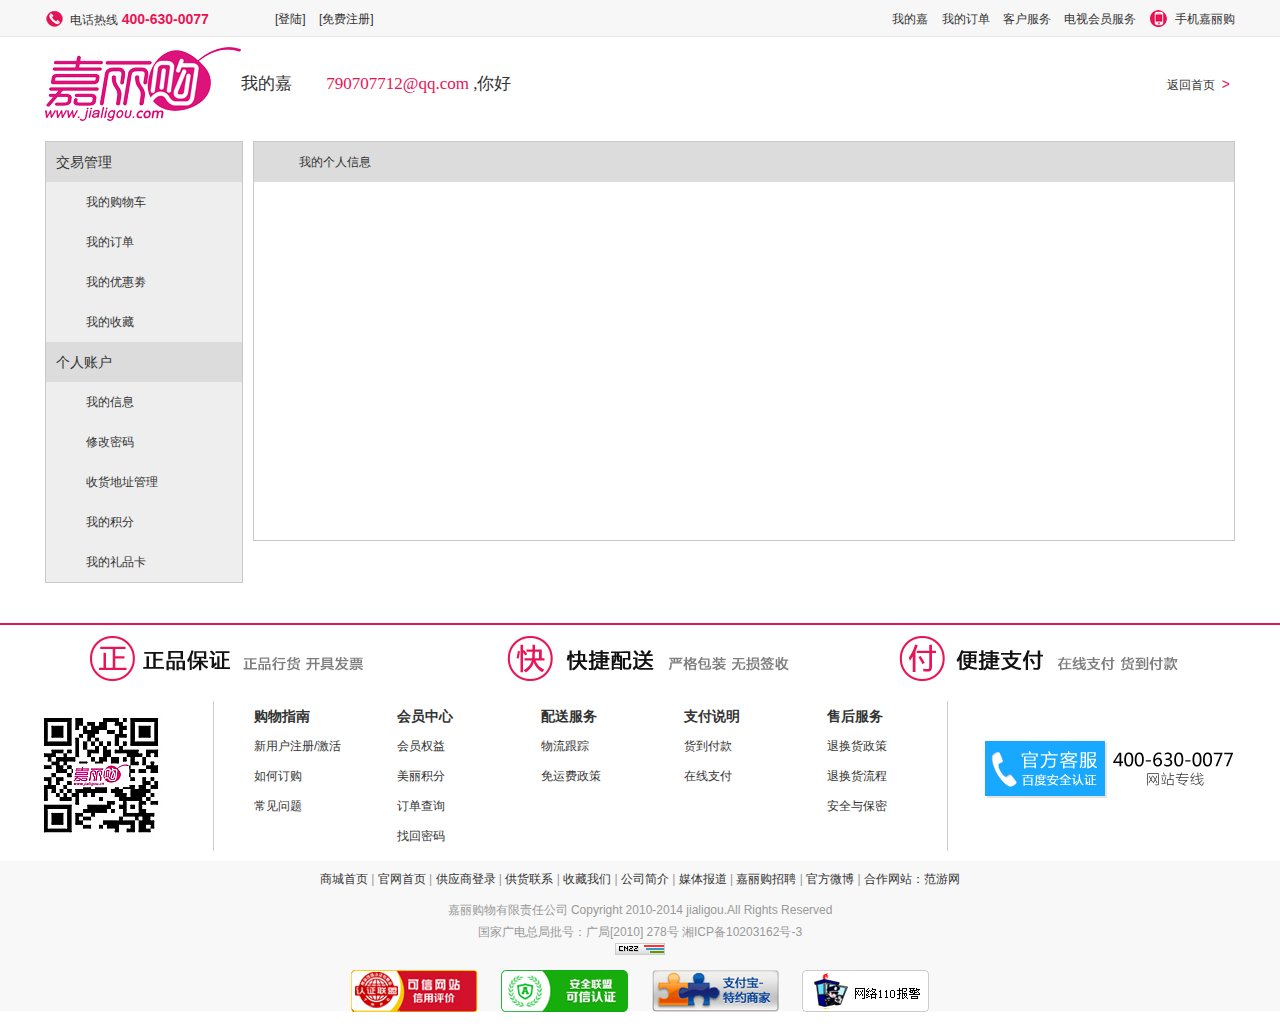
<file: 嘉丽购/complete_info.html>
<!DOCTYPE html>
<html>
<head lang="en">
    <meta charset="UTF-8">
    <title>个人信息-嘉丽购-嘉丽购电视购物官网-全国首家女性购物频道-嘉丽购全球购,海外直采,正品保障.</title>
    <link rel="stylesheet" href="css/index.css"/>
    <link rel="stylesheet" href="css/function.css"/>
    <link rel="stylesheet" href="css/login.css"/>
    <style>
        body{
            background: none;
        }
        .g-head{
            padding-bottom: 20px;
        }
    </style>
    <script src="js/jquery-1.12.4.js"></script>
</head>
<body>
<div class="complete-body">
    <!--头部-->
    <div class="g-head">
        <!--头部导航-->
        <div class="m-nav">
            <div class="m-nav-content f-padding1 f-ta1">
                <!--头部导航电话热线-->
                <div class="TEL-info f-fl">
                    <p>
                        <i></i>
                        电话热线
                        <span>400-630-0077</span>
                    </p>
                </div>
                <!--头部导航登录注册-->
                <p class="login-info f-fl">
<span class="f-margin-right10">
<a href="javascript:;">[登陆]</a>
</span>
<span>
<a href="javascript:;">[免费注册]</a>
</span>
                </p>
                <!--头部导航客户服务-->
                <div class="f-fr">
                    <p class="s-info f-margin-right10">
<span class="f-margin-right10">
<a href="javascript:;">我的嘉</a>
</span>
<span>
<a href="javascript:;">我的订单</a>
</span>
                    </p>

                    <p class="service-info f-margin-right10">
<span class="f-margin-right10">
<a href="javascript:;">客户服务</a>
</span>
<span>
<a href="javascript:;">电视会员服务</a>
</span>
                    </p>

                    <p class="mobile-jialigou">
                        <i></i>
                        <a href="javascript:;" target="_blank">手机嘉丽购</a>
                    </p>
                </div>
            </div>
        </div>
        <div class="f-clear"></div>
        <!--logo、搜索及购物车-->
        <div class="m-search">
            <!--logo图标-->
            <h1 class="logo f-fl">
                <a href="javascript:;">
                    <img src="images/ladygood.png" alt="嘉丽购" title="Logo"/>
                </a>
            </h1>
            <!--logo右侧-->
            <div class="head-complete-right">
                <p class="f-fl">
                    我的嘉
                    <i>790707712@qq.com</i>
                    ,你好
                </p>
                <a href="javascript:;" class="f-fr">
                    返回首页
                    <i>&nbsp;&gt;</i>
                </a>
            </div>
        </div>
    </div>
    <!--个人信息内容区-->
    <div class="personal-container f-m0a">
        <div class="personal-nav f-fl">
            <ul>
                <h3>交易管理</h3>
                <li><a href="javascript:;">我的购物车</a></li>
                <li><a href="javascript:;">我的订单</a></li>
                <li><a href="javascript:;">我的优惠劵</a></li>
                <li><a href="javascript:;">我的收藏</a></li>
            </ul>
            <ul>
                <h3>个人账户</h3>
                <li><a href="javascript:;">我的信息</a></li>
                <li><a href="javascript:;">修改密码</a></li>
                <li><a href="javascript:;">收货地址管理</a></li>
                <li><a href="javascript:;">我的积分</a></li>
                <li><a href="javascript:;">我的礼品卡</a></li>
            </ul>
        </div>
        <div class="personal-content f-fl">
            <ul>
                <h3>我的个人信息</h3>
                <form action="">

                </form>
            </ul>
        </div>
        <div class="f-clr"></div>
    </div>
    <!--页脚部分-->
    <div class="foot_box">
        <div class="foot-container">
            <div class="foot-sv">正品保证 正品行货 开具发票 快捷配送 严格包装 无损签收 货到付款 支付宝 银联在线支付</div>
            <div class="foot-help">
                <div class="f-2d f-fl">嘉丽购手机商城</div>
                <div class="f-help-list f-fl">
                    <div>
                        <strong>购物指南</strong>
                        <a href="javascript:;">新用户注册/激活</a>
                        <a href="javascript:;">如何订购</a>
                        <a href="javascript:;">常见问题</a>
                    </div>
                    <div>
                        <strong>会员中心</strong>
                        <a href="javascript:;">会员权益</a>
                        <a href="javascript:;">美丽积分</a>
                        <a href="javascript:;">订单查询</a>
                        <a href="javascript:;">找回密码</a>
                    </div>
                    <div>
                        <strong>配送服务</strong>
                        <a href="javascript:;">物流跟踪</a>
                        <a href="javascript:;">免运费政策</a>
                    </div>
                    <div>
                        <strong>支付说明</strong>
                        <a href="javascript:;">货到付款</a>
                        <a href="javascript:;">在线支付</a>
                    </div>
                    <div>
                        <strong>售后服务</strong>
                        <a href="javascript:;">退换货政策</a>
                        <a href="javascript:;">退换货流程</a>
                        <a href="javascript:;">安全与保密</a>
                    </div>
                </div>
                <div class="call-rz f-fr">
                    官方客服-百度安全认证-4006300077
                </div>
            </div>
        </div>
        <div class="foot-text">
            <p>
                <a target="_self" href="javascript:;">商城首页</a>
                |
                <a target="_blank" href="javascript:;">官网首页</a>
                |
                <a target="_blank" href="javascript:;">供应商登录</a>
                |
                <a target="_blank" href="javascript:;">供货联系</a>
                |
                <a href="javascript:;" target="_blank">收藏我们</a>
                |
                <a target="_blank" href="javascript:;">公司简介</a>
                |
                <a target="_blank" href="javascript:;">媒体报道</a>
                |
                <a target="_blank" href="javascript:;">嘉丽购招聘</a>
                |
                <a target="_blank" href="javascript:;">官方微博</a>
                |
                <a target="_blank" href="javascript:;">合作网站：范游网</a>
            </p>

            <div>
                <p class="f-ib" style="line-height:18px;">嘉丽购物有限责任公司 Copyright 2010-2014 jialigou.All Rights
                    Reserved</p>

                <p class="f-ib" style="line-height:18px;">
                    国家广电总局批号：广局[2010] 278号
                    <a target="_blank" href="http://www.miibeian.gov.cn" style="color:#999">湘ICP备10203162号-3</a>
                </p>
                <a href="javascript:;">
                    <img src="images/pic.gif"/>
                </a>
            </div>
            <p class="rz">
                <img src="images/kx.jpg" alt="认证联盟 可信网站"/>
                <a href="javascript:;">
                    <img src="images/360.jpg" alt="安全联盟认证"/>
                </a>
                <img src="images/alipay_s.gif" alt="支付宝特约商家"/>
                <a href="javascript:;">
                    <img src="images/hn110_s.gif" alt="网络110报警"/>
                </a>
            </p>
        </div>
    </div>
</div>
</body>
</html>
</file>
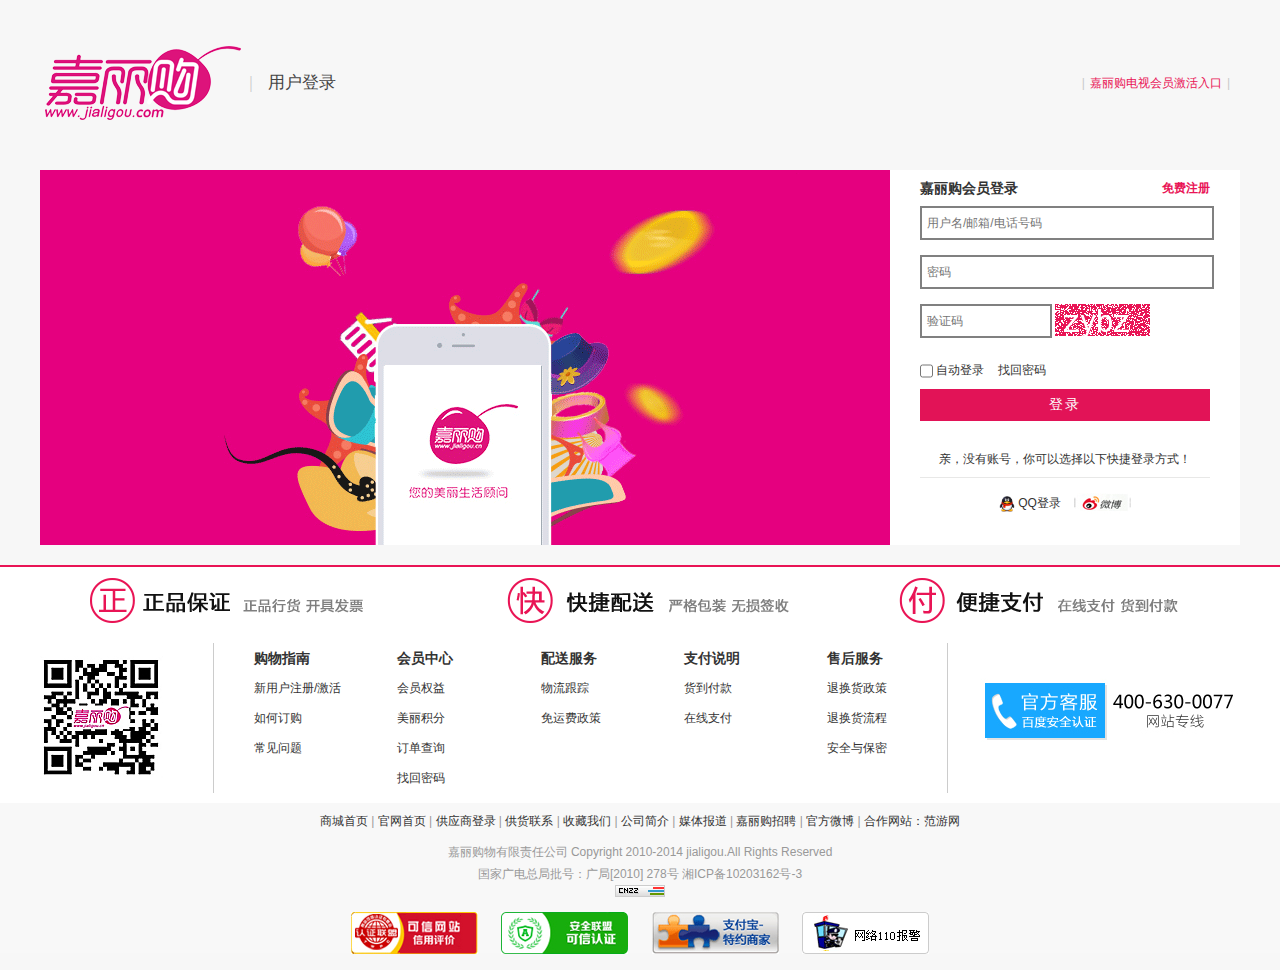
<file: 嘉丽购/login.html>
<!DOCTYPE html>
<html>
<head lang="en">
    <meta charset="UTF-8">
    <title>登录-嘉丽购-嘉丽购电视购物官网-全国首家女性购物频道-嘉丽购全球购,海外直采,正品保障.</title>
    <link rel="stylesheet" href="css/index.css"/>
    <link rel="stylesheet" href="css/function.css"/>
    <link rel="stylesheet" href="css/login.css"/>
</head>
<body>
<div class="login-body">
    <!--标题-->
    <div class="title-container">
        <a href="javascript:;"><img src="images/ladygood.png" alt="Logo"/></a>
        <span class="s-font-head"><i style="padding-right: 15px;">|</i>用户登录</span>
        <span class="f-fr"><i>|</i><a href="javascript:;">嘉丽购电视会员激活入口</a><i>|</i></span>
    </div>
    <!--主要内容区-->
    <div class="login-container">
        <div class="login-left f-fl">
            <img src="images/login-bg.jpg"/>
        </div>
        <div class="login-right f-fr">
            <form action="">
                <h3>
                    <label for="user">嘉丽购会员登录</label>
                    <a class="j-tv-nav-highlight f-fr" href="javascript:;">免费注册</a>
                </h3>
                <div class="f-margin-bottom15">
                    <input id="login-user" type="text" name="user" placeholder="用户名/邮箱/电话号码"/>
                </div>
                <div class="f-margin-bottom15">
                    <input id="login-pw" type="password" name="pw" placeholder="密码"/>
                </div>
                <div class="f-margin-bottom15">
                    <input id="login-chkcode" type="text" placeholder="验证码"/>
                    <span>
                        <img style="display: inline-block;vertical-align: top;" src="images/Captcha.png" alt=""/>
                    </span>
                </div>
                <div class="">
                    <p>
                        <input type="checkbox"/>
                        <span  class="f-margin-right10">自动登录</span>
                        <span>
                            <a href="javascript:;">找回密码</a>
                        </span>
                    </p>
                    <button>登录</button>
                </div>
            </form>
            <div>
                <p>
                    亲，没有账号，你可以选择以下快捷登录方式！
                </p>
                <a class="f-margin-right10" href="javascript:;">
                    <img height="16" src="images/qq.png" alt=""/>
                    QQ登录
                </a>
                <a href="javascript:;">
                    <img src="images/other_way.jpg" alt=""/>
                </a>
            </div>
        </div>
        <div class="f-clr"></div>
    </div>

    <!--页脚部分-->
    <div class="foot_box">
        <div class="foot-container">
            <div class="foot-sv">正品保证 正品行货 开具发票 快捷配送 严格包装 无损签收 货到付款 支付宝 银联在线支付</div>
            <div class="foot-help">
                <div class="f-2d f-fl">嘉丽购手机商城</div>
                <div class="f-help-list f-fl">
                    <div>
                        <strong>购物指南</strong>
                        <a href="javascript:;">新用户注册/激活</a>
                        <a href="javascript:;">如何订购</a>
                        <a href="javascript:;">常见问题</a>
                    </div>
                    <div>
                        <strong>会员中心</strong>
                        <a href="javascript:;">会员权益</a>
                        <a href="javascript:;">美丽积分</a>
                        <a href="javascript:;">订单查询</a>
                        <a href="javascript:;">找回密码</a>
                    </div>
                    <div>
                        <strong>配送服务</strong>
                        <a href="javascript:;">物流跟踪</a>
                        <a href="javascript:;">免运费政策</a>
                    </div>
                    <div>
                        <strong>支付说明</strong>
                        <a href="javascript:;">货到付款</a>
                        <a href="javascript:;">在线支付</a>
                    </div>
                    <div>
                        <strong>售后服务</strong>
                        <a href="javascript:;">退换货政策</a>
                        <a href="javascript:;">退换货流程</a>
                        <a href="javascript:;">安全与保密</a>
                    </div>
                </div>
                <div class="call-rz f-fr">
                    官方客服-百度安全认证-4006300077
                </div>
            </div>
        </div>
        <div class="foot-text">
            <p>
                <a target="_self" href="javascript:;">商城首页</a>
                |
                <a target="_blank" href="javascript:;">官网首页</a>
                |
                <a target="_blank" href="javascript:;">供应商登录</a>
                |
                <a target="_blank" href="javascript:;">供货联系</a>
                |
                <a href="javascript:;" target="_blank">收藏我们</a>
                |
                <a target="_blank" href="javascript:;">公司简介</a>
                |
                <a target="_blank" href="javascript:;">媒体报道</a>
                |
                <a target="_blank" href="javascript:;">嘉丽购招聘</a>
                |
                <a target="_blank" href="javascript:;">官方微博</a>
                |
                <a target="_blank" href="javascript:;">合作网站：范游网</a>
            </p>

            <div>
                <p class="f-ib" style="line-height:18px;">嘉丽购物有限责任公司 Copyright 2010-2014 jialigou.All Rights
                    Reserved</p>

                <p class="f-ib" style="line-height:18px;">
                    国家广电总局批号：广局[2010] 278号
                    <a target="_blank" href="http://www.miibeian.gov.cn" style="color:#999">湘ICP备10203162号-3</a>
                </p>
                <a href="javascript:;">
                    <img src="images/pic.gif"/>
                </a>
            </div>
            <p class="rz">
                <img src="images/kx.jpg" alt="认证联盟 可信网站"/>
                <a href="javascript:;">
                    <img src="images/360.jpg" alt="安全联盟认证"/>
                </a>
                <img src="images/alipay_s.gif" alt="支付宝特约商家"/>
                <a href="javascript:;">
                    <img src="images/hn110_s.gif" alt="网络110报警"/>
                </a>
            </p>
        </div>
    </div>
</div>
</body>
</html>
</file>
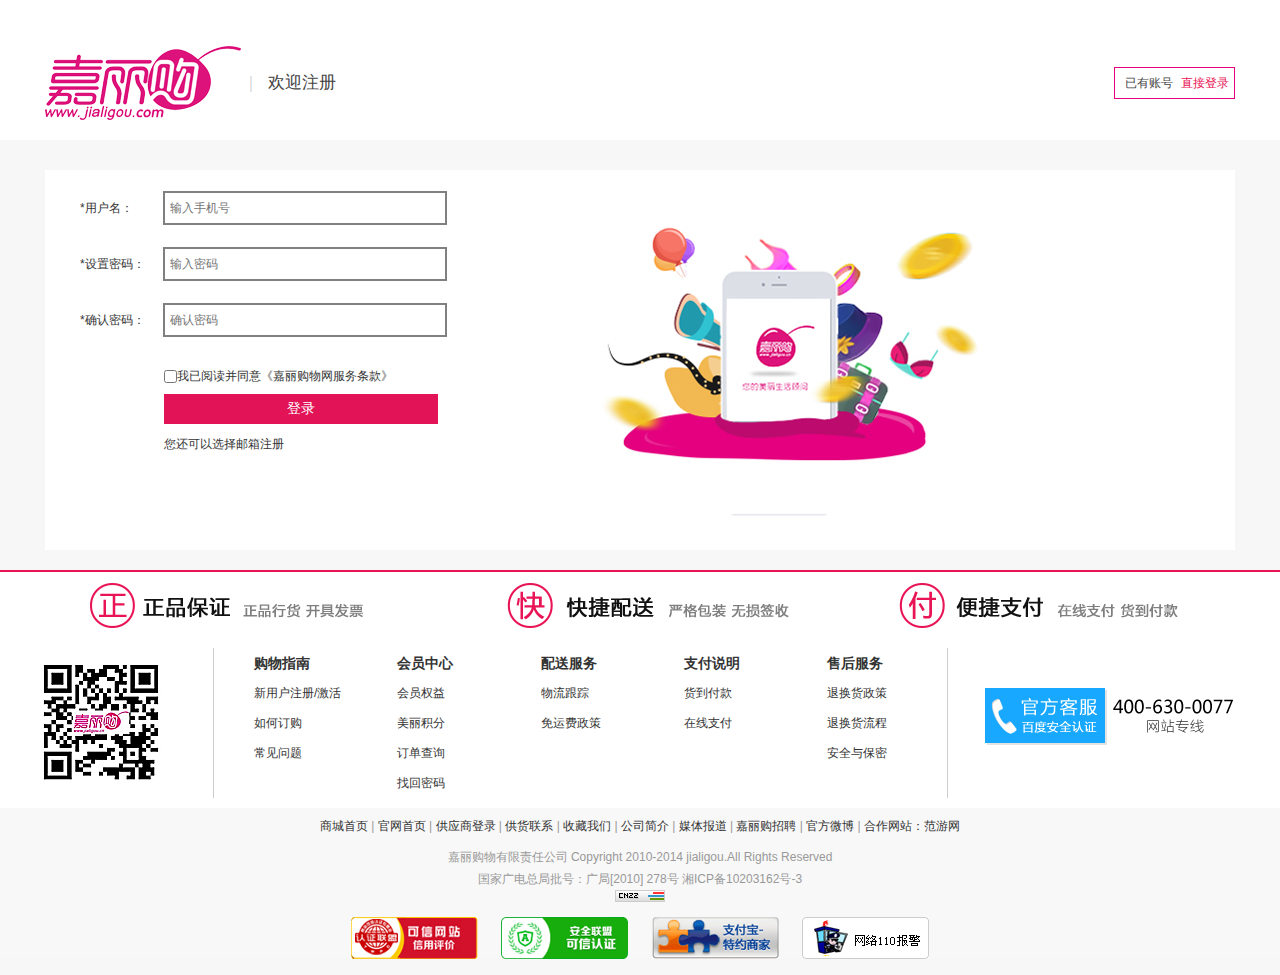
<file: 嘉丽购/register.html>
<!DOCTYPE html>
<html>
<head lang="en">
    <meta charset="UTF-8">
    <title>手机注册-嘉丽购-嘉丽购电视购物官网-全国首家女性购物频道-嘉丽购全球购,海外直采,正品保障.</title>
    <link rel="stylesheet" href="css/index.css"/>
    <link rel="stylesheet" href="css/function.css"/>
    <link rel="stylesheet" href="css/login.css"/>
</head>
<body>
<div class="login-body">
    <!--标题-->
    <div style="background:#fff;">
        <div class="title-container">
            <a href="javascript:;"><img src="images/ladygood.png" alt="Logo"/></a>
            <span class="s-font-head"><i style="padding-right: 15px;">|</i>欢迎注册</span>
        <span class="f-fr"><p style="border:1px solid #e5007f;height:30px;line-height:30px;padding:0 5px;display: inline-block">
            <i style="color:#444;">已有账号</i>
            <a href="JavaScript:;">直接登录</a>
        </p></span>
        </div>
    </div>
    <!--主要内容区-->
    <div class="register-container">
        <div class="f-m0a f-w1190">
            <ul class="register-left f-fl">
                <form action="">
                    <li>
                        <label for="username">*用户名：</label>
                        <input type="text" placeholder="输入手机号"/>
                    </li>
                    <li>
                        <label for="pw">*设置密码：</label>
                        <input type="text" placeholder="输入密码"/>
                    </li>
                    <li>
                        <label for="repw">*确认密码：</label>
                        <input type="text" placeholder="确认密码"/>
                    </li>
                    <div>
                        <p><input type="checkbox"/><a href="javascirpt:;">我已阅读并同意《嘉丽购物网服务条款》</a></p>
                        <button>登录</button>
                        <p>您还可以选择<a href="javascript:;">邮箱注册</a></p>
                    </div>
                </form>
            </ul>
            <div class="register-right f-fl">
                <img src="images/login-bg1.jpg" alt=""/>
            </div>
            <div class="f-clr"></div>
        </div>
        <div class="f-clr"></div>
    </div>

    <!--页脚部分-->
    <div class="foot_box">
        <div class="foot-container">
            <div class="foot-sv">正品保证 正品行货 开具发票 快捷配送 严格包装 无损签收 货到付款 支付宝 银联在线支付</div>
            <div class="foot-help">
                <div class="f-2d f-fl">嘉丽购手机商城</div>
                <div class="f-help-list f-fl">
                    <div>
                        <strong>购物指南</strong>
                        <a href="javascript:;">新用户注册/激活</a>
                        <a href="javascript:;">如何订购</a>
                        <a href="javascript:;">常见问题</a>
                    </div>
                    <div>
                        <strong>会员中心</strong>
                        <a href="javascript:;">会员权益</a>
                        <a href="javascript:;">美丽积分</a>
                        <a href="javascript:;">订单查询</a>
                        <a href="javascript:;">找回密码</a>
                    </div>
                    <div>
                        <strong>配送服务</strong>
                        <a href="javascript:;">物流跟踪</a>
                        <a href="javascript:;">免运费政策</a>
                    </div>
                    <div>
                        <strong>支付说明</strong>
                        <a href="javascript:;">货到付款</a>
                        <a href="javascript:;">在线支付</a>
                    </div>
                    <div>
                        <strong>售后服务</strong>
                        <a href="javascript:;">退换货政策</a>
                        <a href="javascript:;">退换货流程</a>
                        <a href="javascript:;">安全与保密</a>
                    </div>
                </div>
                <div class="call-rz f-fr">
                    官方客服-百度安全认证-4006300077
                </div>
            </div>
        </div>
        <div class="foot-text">
            <p>
                <a target="_self" href="javascript:;">商城首页</a>
                |
                <a target="_blank" href="javascript:;">官网首页</a>
                |
                <a target="_blank" href="javascript:;">供应商登录</a>
                |
                <a target="_blank" href="javascript:;">供货联系</a>
                |
                <a href="javascript:;" target="_blank">收藏我们</a>
                |
                <a target="_blank" href="javascript:;">公司简介</a>
                |
                <a target="_blank" href="javascript:;">媒体报道</a>
                |
                <a target="_blank" href="javascript:;">嘉丽购招聘</a>
                |
                <a target="_blank" href="javascript:;">官方微博</a>
                |
                <a target="_blank" href="javascript:;">合作网站：范游网</a>
            </p>

            <div>
                <p class="f-ib" style="line-height:18px;">嘉丽购物有限责任公司 Copyright 2010-2014 jialigou.All Rights
                    Reserved</p>

                <p class="f-ib" style="line-height:18px;">
                    国家广电总局批号：广局[2010] 278号
                    <a target="_blank" href="http://www.miibeian.gov.cn" style="color:#999">湘ICP备10203162号-3</a>
                </p>
                <a href="javascript:;">
                    <img src="images/pic.gif"/>
                </a>
            </div>
            <p class="rz">
                <img src="images/kx.jpg" alt="认证联盟 可信网站"/>
                <a href="javascript:;">
                    <img src="images/360.jpg" alt="安全联盟认证"/>
                </a>
                <img src="images/alipay_s.gif" alt="支付宝特约商家"/>
                <a href="javascript:;">
                    <img src="images/hn110_s.gif" alt="网络110报警"/>
                </a>
            </p>
        </div>
    </div>
</div>
</body>
</html>
</file>
<file: 嘉丽购/css/index.css>
@charset "utf-8";
/* CSS Document */
/*---------------------------重置样式-------------------------*/
html, body, h1, h2, h3, h4, h5, h6, div, dl, dt, dd, ul, ol, li, p, blockquote, pre, hr, figure, table, caption, th, td, form, fieldset, legend, input, button, textarea, menu {
    margin: 0;
    padding: 0;
}
header, footer, section, article, aside, nav, hgroup, address, figure, figcaption, menu, details {
    display: block;
}
table {
    border-collapse: collapse;
    border-spacing: 0;
}
caption, th {
    font-weight: normal;
    text-align: left;
}
html, body, fieldset, img, iframe, abbr {
    border: 0 none;
}
i, cite, em, var, address, dfn {
    font-style: normal;
}
[hidefocus], summary {
    outline: 0 none;
}
li {
    list-style: outside none none;
}
h1, h2, h3, h4, h5, h6, small {
    font-size: 100%;
}
sup, sub {
    font-size: 83%;
}
pre, code, kbd, samp {
    font-family: inherit;
}
q::before, q::after {
    content: none;
}
textarea {
    overflow: auto;
    resize: none;
}
label, summary {
    cursor: default;
}
a, button {
    cursor: pointer;
}
h1, h2, h3, h4, h5, h6, em, strong, b {
    font-weight: bold;
}
del, ins, u, s, a, a:hover {
    text-decoration: none;
}
body, textarea, input, button, select, keygen, legend {
    color: #333;
    font: 12px/1.14 arial,宋体;
    outline: 0 none;
}
body {
    background: #fff none repeat scroll 0 0;
}
a {
    color: #333;
}
a:hover{
    color: #e91456;
    text-decoration: underline;
}
/*------------------------------------------------------*/

/*---------------------头部--------------------*/
.g-head{
    min-width: 1190px;
    height: 121px;
    padding-bottom: 10px;
}

/*头部导航*/
.m-nav{
    height: 36px;
    border-bottom: 1px solid #e8e8e7;
    background: #f7f7f7;
}

/*头部导航内容*/
.m-nav-content{
    width: 1190px;
    height: 18px;
    line-height: 18px;
    padding: 10px 0 8px;
    margin: 0 auto;
}

/*头部导航电话热线*/
.TEL-info{
    width: 230px;
}
.TEL-info p{
    height: 18px;
    font-size: 12px;
    line-height: 18px;
}
.TEL-info p i{
    display: inline-block;
    width: 18px;
    height: 18px;
    margin-right: 4px;
    background: url(../images/ind-tel.png);
    vertical-align: top;
}
.TEL-info p span{
    font-size: 14px;
    font-weight: 700;
    color: #e91456;
}

/*头部导航登录注册*/
.login-info{
    height: 18px;
}

/*头部导航客户服务*/
.s-info{
    display: inline;
    width: 94px;
    height: 15px;
}
.service-info{
    display: inline;
    width: 130px;
    height: 15px;
}
.mobile-jialigou{
    display: inline;
    width: 82px;
    height: 15px;
}
.mobile-jialigou i{
    display: inline-block;
    width: 18px;
    height: 18px;
    margin-right: 4px;
    background: url(../images/ind-mobile.png);
    vertical-align: top;
}

/*logo、搜索、购物车*/
.m-search{
    width: 1190px;
    padding-top: 10px;
    margin: 0 auto;
}

/*logo图标*/
.logo{
    width: 415px;
    height: 74px;
}

/*搜索框*/
.search{
    height: 54px;
    padding-top:20px;
}
#search-form{
    height: 34px;
}
#search-form div{
    display: inline-block;
    height: 32px;
    border: 1px solid #e91456;
    line-height: 32px;
}
#search-form div input{
    display: inline-block;
    width: 314px;
    height: 32px;
    padding-left: 5px;
    line-height: 32px;
    font-size: 12px;
    border: none;
    vertical-align: top;
}
#search-form div button{
    display: inline-block;
    height: 32px;
    padding: 0 10px;
    background: #e21357;
    border: none;
    margin-left: -6px;
    vertical-align: top;
    color: #fff;
    font-weight: 700;
    letter-spacing: 1px;
}
#search-form div button i{
    display: inline-block;
    width: 16px;
    height: 16px;
    margin-right: 10px;
    background: url(../images/search.png);
    vertical-align: middle;
}
.search-list{
    display: inline;
    line-height: 27px;
}
.search-list li{
    display: inline;
    padding: 0 10px;
}
.search-list li a{
    color: #ccc;
}
/*购物车*/
.shop-car-body{
    width: 156px;
    height: 28px;
    border: 1px solid #E8E8E7;
    margin-top: 20px;
    line-height: 28px;
}
.shop-car-icon{
    display: inline-block;
    width: 16px;
    height: 13px;
    background: url(../images/cart.png);
    margin: 10px 25px 0 0;
    position: relative;
}
.shop-car-body a{
    display: block;
    width: 136px;
    height: 28px;
    padding: 0 10px;
}
.shop-car-icon i{
    width: 15px;
    height: 15px;
    background: url(../images/anniu.png);
    position: absolute;
    right: -14px;
    top: -5px;
    line-height: 15px;
    text-align: center;
    color: #fff;
}

/*----------------------内容区--------------------*/
.g-content{

}
/*banner及导航--------------------*/
.g-banner-nav{
    height: 512px;

}
/*横向导航*/
.m-main-nav{
    width: 810px;
    height: 34px;
    margin: 0 auto;
}
.m-main-nav ul{
    padding-left: 35px;
}
.m-main-nav ul li{
    display: inline;
    line-height: 34px;
    padding: 0 10px;
}
.m-main-nav ul li a{
    font-size: 17px;
    font-family: "Microsoft YaHei";
    font-weight: 600;
}
.m-main-nav ul li a:hover{
    text-decoration: none;
}
.m-main-nav ul li span{
    color: #e91456;
    font-weight: bold;
}

.gray{
    color: #ccc;
}

/*banner轮播区*/
.m-main-banner{
    border-top: 2px solid #e91455;
    position: relative;
}
.j-slider-banner{
    width: 100%;
    height: 480px;
    position: absolute;
}
.j-slider-banner ul{

}
/*隐藏所有li*/
.j-slider-banner ul li{
    display: none;
    opacity: 0;
    -ms-filter: progid:DXImageTransform.Microsoft.Alpha(Opacity=0);
    filter: progid:DXImageTransform.Microsoft.Alpha(Opacity=0);
}
/*默认显示第一个*/
.j-slider-banner ul .show{
    display: list-item;
    opacity: 1;
    -ms-filter: progid:DXImageTransform.Microsoft.Alpha(Opacity=100);
    filter: progid:DXImageTransform.Microsoft.Alpha(Opacity=100);
}
.j-slider-banner ul li a{
    display: block;
    width: 810px;
    height: 480px;
    margin: 0 auto;
}
.j-slider-banner ol{
    max-width: 130px;
    margin: 0 auto;
    position: absolute;
    bottom: 10px;
    left: 0;
    right: 0;
    text-align: center;
    height: 20px;
}
.j-slider-banner ol li{
    display: inline-block;
    width: 20px;
    height: 20px;
    margin: 0 5px;
    background: url(../images/slider.png);
    color: #fff;
    line-height: 20px;
    cursor: default;
}
.j-slider-banner ol .s-slider-red{
    background: url(../images/orddetailok.png)
}

/*商品列表及直播预告*/
.category-container{
    width: 1190px;
    margin: 0 auto;
}
/*商品列表*/
.category-nav{
    width: 190px;
    height: 516px;
    position: relative;
    margin-top: -36px;
    background: #3b2c33;
}
.category-nav h2{
    line-height: 36px;
    padding-left: 10px;
    background: #e91456;
    font-size: 17px;
    color: #fff;
    font-weight: 600;
}
.category-nav .m-category-nav-info{
    padding: 5px 10px 20px;
    margin-bottom: 5px;
}
.category-nav .m-category-nav-info:hover{
    background: #fff;
}
.category-nav .m-category-nav-info:hover .category-main a{
    color: #333;
}

/*商品分类导航*/
.m-category-nav-info .category-main{

}
.category-main .category-nav-title{

}
.category-main .category-nav-title a{
    color: #fff;
    line-height: 30px;
    font-size: 14px;
    font-weight: 700;
    padding: 5px;
}
.category-main .category-detail a{
    color: #fff;
    padding: 5px;
}

/*商品二级导航*/
.m-category-nav-info .category-subnav{
    width: 540px;
    height: 480px;
    padding: 0 20px 0 10px;
    position: absolute;
    left: 190px;
    top: 36px;
    background: rgba(255, 255, 255, 0.9);
}
.category-subnav dl{
    padding: 7px 0 11px;
    clear: both;
}
.category-subnav dl dt{
    float: left;

}
.category-subnav dl dt a{
    font-weight: 700;
}

.category-subnav dl dd{
    float: left;
    width: 460px;
}
.category-subnav dl dd a{
    margin-right: 10px;
    white-space: nowrap;
}
.category-subnav dl a:hover{
    color: #333;
}

/*直播预告*/
.category-id{
    width: 190px;
    height: 480px;
    background: #fff;
    position: relative;
}
.category-id .m-id-top{

}
.category-id .m-id-top p{
    line-height: 40px;
    text-align: center;
    font-size: 16px;
    color: #e91456;
}
.category-id .m-id-top span{
    display: block;
    line-height: 22px;
    text-align: center;
}
.category-id .m-id-top{

}


/*今日热播、热销--------------------*/
.g-tv-live{

}
.m-tv-live{
    width: 1190px;
    margin: 0 auto;
    position: relative;
}
/*直播、热销展示导航*/
.tv-nav{
    width: 190px;
    height: 384px;
}
.tv-nav ul{
    height: 54px;
}
.tv-nav ul li{
    width: 90px;
    text-align: center;
    line-height: 50px;
    font-size: 18px;
}
.j-tv-nav-highlight{
    color: #e91456;
}
.tv-nav a{
    display: inline-block;
    width: 90px;
    height: 330px;
}

/*直播、热销展示*/
.s-tv-live{
    width: 1000px;
    height: 330px;
    position: absolute;
    overflow: hidden;
    left: 190px;
    top: 54px;
}
.s-tv-live li{
    display: inline-block;
    margin-left: 15px;
    width: 228px;
    height: 328px;
    border: 1px solid #fff;
    position: relative;
    vertical-align: top;
}
.s-tv-live li a img{
    width: 228px;
}
.s-tv-live li:hover{
    border-color: #e8e8e7;
}
.s-tv-live li div{
    width: 212px;
}
.s-tv-live li div.f-pa{
    padding-bottom: 10px;
    left: 0;
    bottom: 0;
}
.s-tv-live li div p{
    overflow: hidden;
    white-space: nowrap;
    padding: 5px;
    color: #e91456;
    font-size: 14px;
}
.s-tv-live li div p a{
    font-size: 12px;
}

/*今日昨日产品轮播*/
.s-tv-live .j-div{
    position: absolute;
    left: 0;
    top: 0;
    width: 1000px;
    height: 330px;
    background: #fff;
}
.s-tv-live .j-div li{

}
.s-tv-live .j-div li span{
    display: block;
    text-align: center;
    padding: 5px;
    color: #e91456;
}
.s-tv-live .j-div li div i{
    width: 30px;
    height: 36px;
    background: url(../images/hot/miaosha.png);
    position: absolute;
    left: 10px;
    font-style: normal;
    text-align: center;
    line-height: 36px;
    color: #fff;
}
/*轮播左右按钮*/
.s-tv-live>a{
    width: 28px;
    height: 62px;
    display: block;
    text-align: center;
    line-height: 62px;
    font-size: 22px;
    color: #fff;
    background: rgba(0, 0, 0, 0.3);
    margin-top: -31px;
    position: absolute;
    top: 50%;
    text-decoration: none;
}
.s-tv-live .tv-live-btn-left{
    left: 16px;
}
.s-tv-live .tv-live-btn-right{
    right: 11px;
}



/*热销推荐————————----------同上*/
.g-tv-hot{

}

/*楼层1------------------------*/
.g-floor-f1{

}
.m-floor{
    width: 1190px;
    height: 575px;
    margin: 0 auto;
}
.m-floor dl{
    width: 360px;
    height: 55px;
}
.m-floor dl dt{
    display: inline-block;
    width: 35px;
    height: 35px;
    padding: 10px 1px;
    vertical-align: middle;
}
.m-floor dl dt img{
    display: inline-block;
    width: 34px;
    height: 34px;
}
.m-floor dl dd{
    display: inline-block;
    width: 100px;
    height: 55px;
    line-height: 55px;
    text-align: center;
    font-size: 18px;
    vertical-align: middle;
}


.floor-show{
    width: 190px;
    height: 520px;
}
.floor-show-top{
    height: 130px;
    background: #fdf4f7;
}
.floor-show-top ul li{
    height: 40px;
    line-height: 40px;
}
.floor-show-top ul li a{
    display: inline-block;
    width: 33%;
}

.floor-show-bottom{
    width: 190px;
    height: 390px;
}


.floor-container{
    width: 1000px;
    height: 520px;
}
.floor-container div.floor-banner{
    width: 386px;
    height: 520px;
    margin-left: 0;
}
.floor-container .m-floor-container{
    width: 177px;
    height: 520px;
    margin-left: 16px;
}
.floor-container .s-floor-container{
    width: 165px;
    height: 248px;
    padding: 5px;
    position: relative;
    border: 1px solid #fff;
}
.floor-container .s-floor-container:hover{
    border-color: #e8e8e7;
}
.s-floor-container a img{
    width: 165px;
}
.s-floor-container div{
    width: 175px;
    height: 72px;
    position: absolute;
    left: 0;
    bottom: 0;
    letter-spacing: 1px;

}
.s-floor-container div p{
    padding: 5px;
}



/*楼层2*/
.g-floor-f2{

}

/*楼层3*/
.g-floor-f3{

}

/*楼层4*/
.g-floor-f4{

}

/*----------------------弹出广告----------------*/
#id{

}


/*----------------------页脚部分---------------*/
.foot_box{
    margin-top: 40px;
    border-top:2px solid #e91455;
    background: #fff;
}
.foot_box .foot-container{
    width: 1200px;
    margin: 0 auto;
}
.foot-container .foot-sv{
    height: 46px;
    margin: 10px 0;
    background: url(../images/foot_info.jpg) no-repeat center;
    text-indent: -9999px;
}

.foot-container .foot-help{
    height: 150px;
    padding: 10px 0;
}
.foot-help .f-2d{
    width: 123px;
    height: 123px;
    margin: 13px 50px 0 0;
    background: url(../images/jlg_2d.jpg);
    text-indent: -9999px;
}
.foot-help .f-help-list{
    padding-left: 20px;
    border-left: 1px solid #ccc;
    border-right: 1px solid #ccc;
}
.foot-help .f-help-list div{
    display: inline-block;
    width: 100px;
    margin: 0 20px;
    line-height: 30px;
    vertical-align: top;
}
.foot-help .f-help-list div *{
    display: block;
    height: 30px;
}
.foot-help .f-help-list div strong{
    font-size: 14px;
}

.foot-help .call-rz{
    width: 260px;
    height: 65px;
    margin-top: 35px;
    background: url(../images/call_rz.jpg);
    text-indent: -9999px;
}


.foot-text{
    height: 150px;
    background: #f8f8f8;
}
.foot-text p{
    text-align: center;
    padding: 12px 0;
    color: #999;
}
.foot-text div{
    text-align: center;
}
.foot-text div p{
    text-align: center;
    padding: 2px 0;
}
.foot-text .rz img{
    margin: 0 10px;
}
</file>
<file: 嘉丽购/css/function.css>
@charset "utf-8";
/* Function CSS Document */
/*----------------------功能样式---------------*/
.f-w1190{
    width: 1190px;
}

/*浮动功能*/
.f-fl{
    float: left;
}
.f-fr{
    float: right;
}
.f-clr{
    clear: both;
}

/*margin功能*/
.f-m0a{
    margin: 0 auto;
}
.f-margin-right10{
    margin-right: 10px;
}
.f-margin-top10{
    margin-top: 10px;
}
.f-margin-bottom15{
    margin-bottom: 15px;
}

/*padding功能*/
.f-padding-top10{
    padding-top: 10px;
}

/*position功能*/
.f-pa{
    position: absolute;
}
.f-pr{
    position: relative;
}

/*display功能*/
.f-dn{
    display: none;
}
.f-db{
    display: block;
}








.s-font-head {
    font-family: "Microsoft Yahei";
    font-size: 17px;
    text-decoration: none;
}
</file>
<file: 嘉丽购/css/login.css>
@charset "utf-8";
/* Login CSS Document */
/*含登录、注册、个人信息*/
body{
    background: #f7f7f7;
}
/*标题区*/
.title-container{
    width: 1190px;
    height: 74px;
    margin: 0 auto;
    padding: 46px 0 20px;
    line-height: 74px;
}
.title-container span{
    display: inline-block;
    vertical-align: top;
    height: 74px;
    color: #444;
}
.title-container span i{
    color: #c9c9c9;
    padding: 0 5px;
}
.title-container span a{
    color: #e91456;
}

/*主内容区*/
.login-container{
    width: 1200px;
    height: 375px;
    margin: 30px auto -20px;
    background: #fff;
}
.login-container .login-left{

}
.login-container .login-right{
    width: 290px;
    padding: 0 30px;
}
.login-container .login-right h3{
    height: 36px;
    line-height: 36px;
}
.login-container .login-right h3 label{
    font-size: 14px;
}
.login-container .login-right form div{
    line-height: 30px;
}
#login-user, #login-pw{
    width: 100%;
    height: 30px;
    border: 2px solid gray;
    text-indent: 5px;
}
#login-chkcode{
    width: 128px;
    height: 30px;
    border: 2px solid gray;
    text-indent: 5px;
}
.login-container .login-right form div p{
    height: 36px;
}
.login-container .login-right form div p input{
    height: 36px;
    line-height: 36px;
    vertical-align: middle;
}
.login-container .login-right form div button{
    width: 100%;
    height: 32px;
    background: #e21357;
    border: 0;
    font-size: 14px;
    color: #fff;
    letter-spacing: 2px;
}
.login-right>div{
    text-align: center;
}
.login-right>div p{
    height: 36px;
    border-bottom: 1px solid #e8e8e7;
    padding-top: 20px;
    line-height: 36px;
    text-align: center;
    margin-bottom: 15px;
}
.login-right>div a img{
    vertical-align: middle;
}


.register-container{
    height: 380px;
    margin-top: 30px;
    margin-bottom: -20px;
}
.register-container .register-left{
    width: 435px;
    height: 380px;
    background: #fff;
}
.register-left li{
    height: 36px;
    line-height: 36px;
    margin: 20px 0;
}
.register-left li label{
    display: inline-block;
    width: 80px;
    padding-left: 35px;
}
.register-left li input{
    width: 275px;
    height: 30px;
    padding-left: 5px;
    border: 2px solid gray;
}
.register-left div{
    height: 67px;
    margin-left: 119px;
}
.register-left div p{
    height: 36px;
    line-height: 36px;
}
.register-left div p input{
    vertical-align: middle;
}
.register-left div button{
    margin-bottom: 2px;
    width: 274px;
    height: 30px;
    background: #e21357;
    border: none;
    color: #fff;
    font-size: 14px;
}

.register-container .register-right{
    width: 755px;
    height: 380px;
    background: #fff;
}

/*个人信息*/
.complete-body .logo{
    width: 196px;
}
.head-complete-right{
    height: 74px;
    line-height: 74px;
}
.head-complete-right p{
    font-size: 17px;
    font-family: "Microsoft YaHei";
}
.head-complete-right p i{
    margin-left: 30px;
    color: #e91456;
}
.head-complete-right a{
    margin-right: 5px;
}
.head-complete-right a i{
    font-size: 14px;
    color: #e91456;
}

/*个人信息内容区*/
.personal-container{
    width: 1190px;
}
.personal-nav{
    width: 196px;
    margin-right: 10px;
    background: #eee;
    border: 1px solid #c9c9c9;
}
.personal-nav ul{

}
.personal-nav ul h3{
    height: 40px;
    line-height: 40px;
    padding-left: 10px;
    font-size: 14px;
    background: #dcdcdc;
    font-weight: 400;
}
.personal-nav ul li{
    height: 40px;
    line-height: 40px;
    padding-left: 40px;
}
.personal-content{
    width: 980px;
    height: 398px;
    border: 1px solid #c9c9c9;
}
.personal-content ul h3{
    height: 40px;
    line-height: 40px;
    padding-left: 45px;
    background: #dcdcdc;
    font-weight: 400;
}
.personal-content ul form{
    width: 658px;
    height: 252px;
}
</file>
